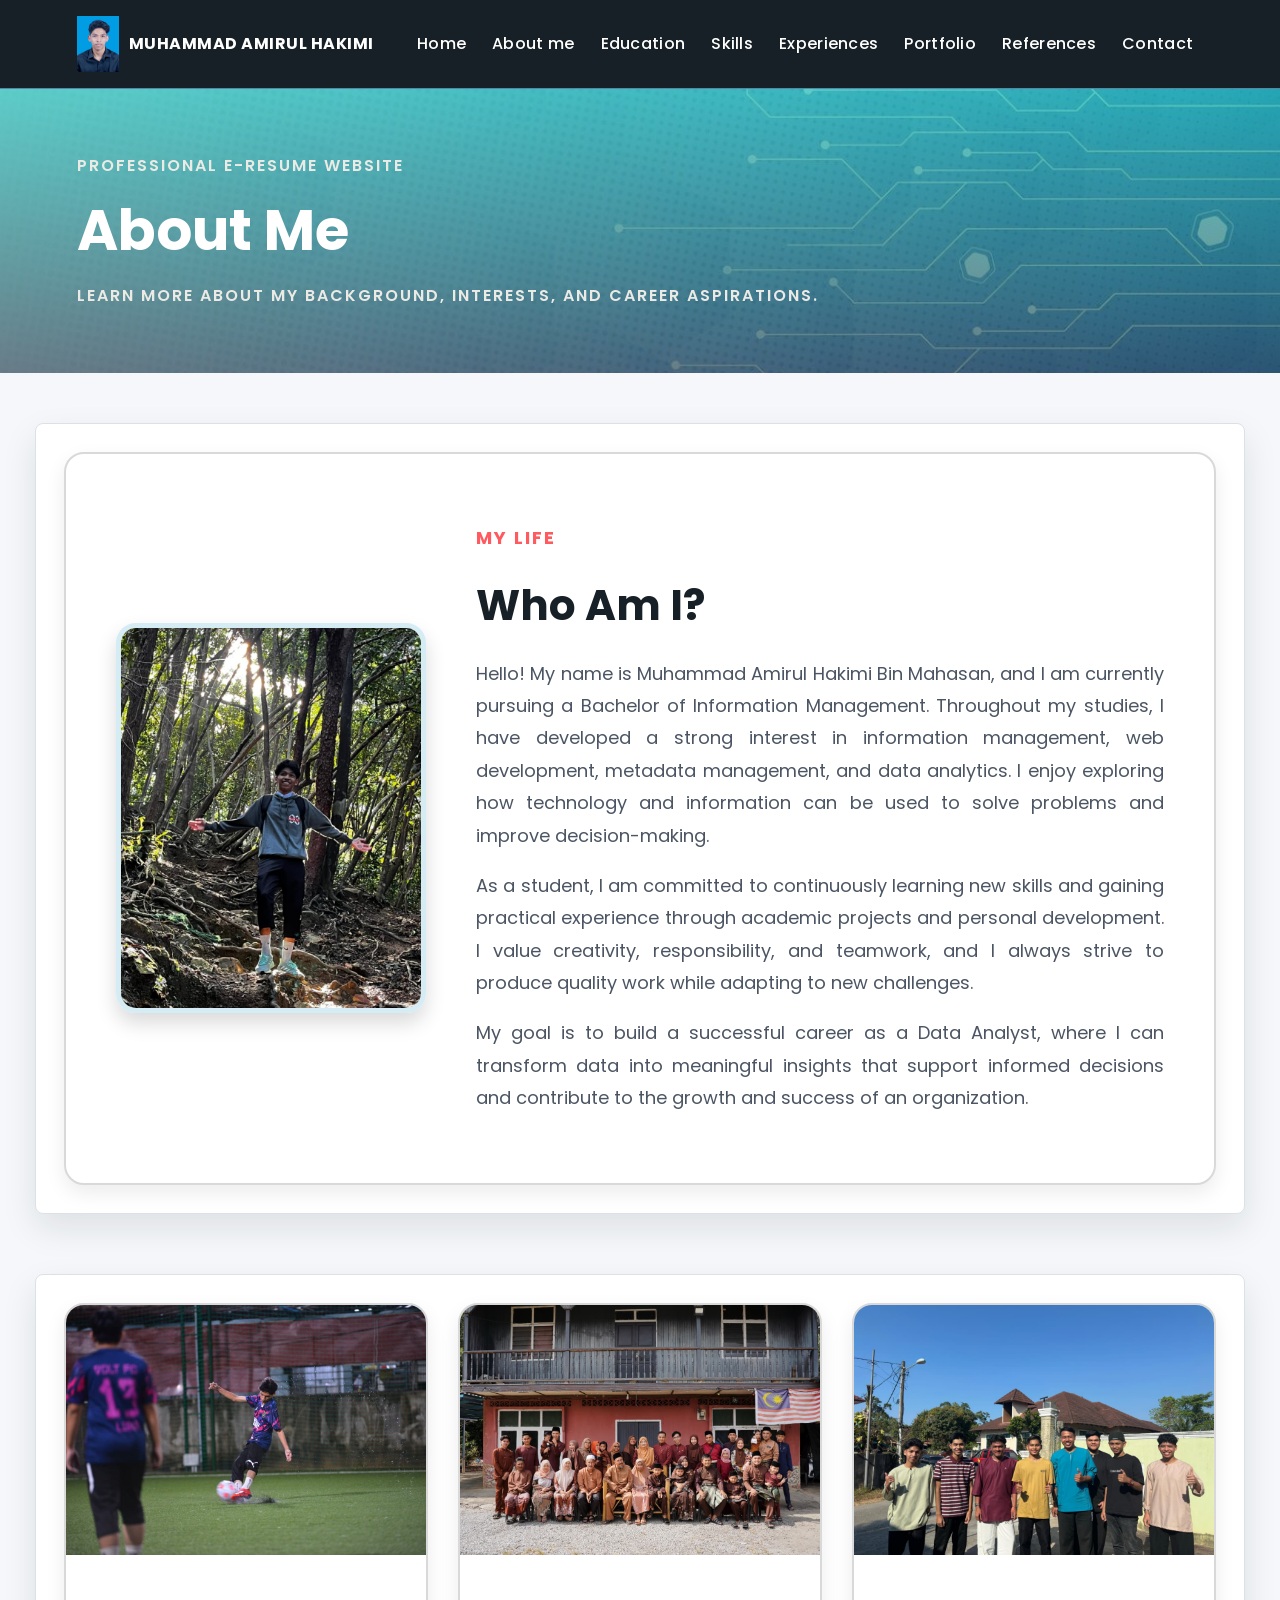
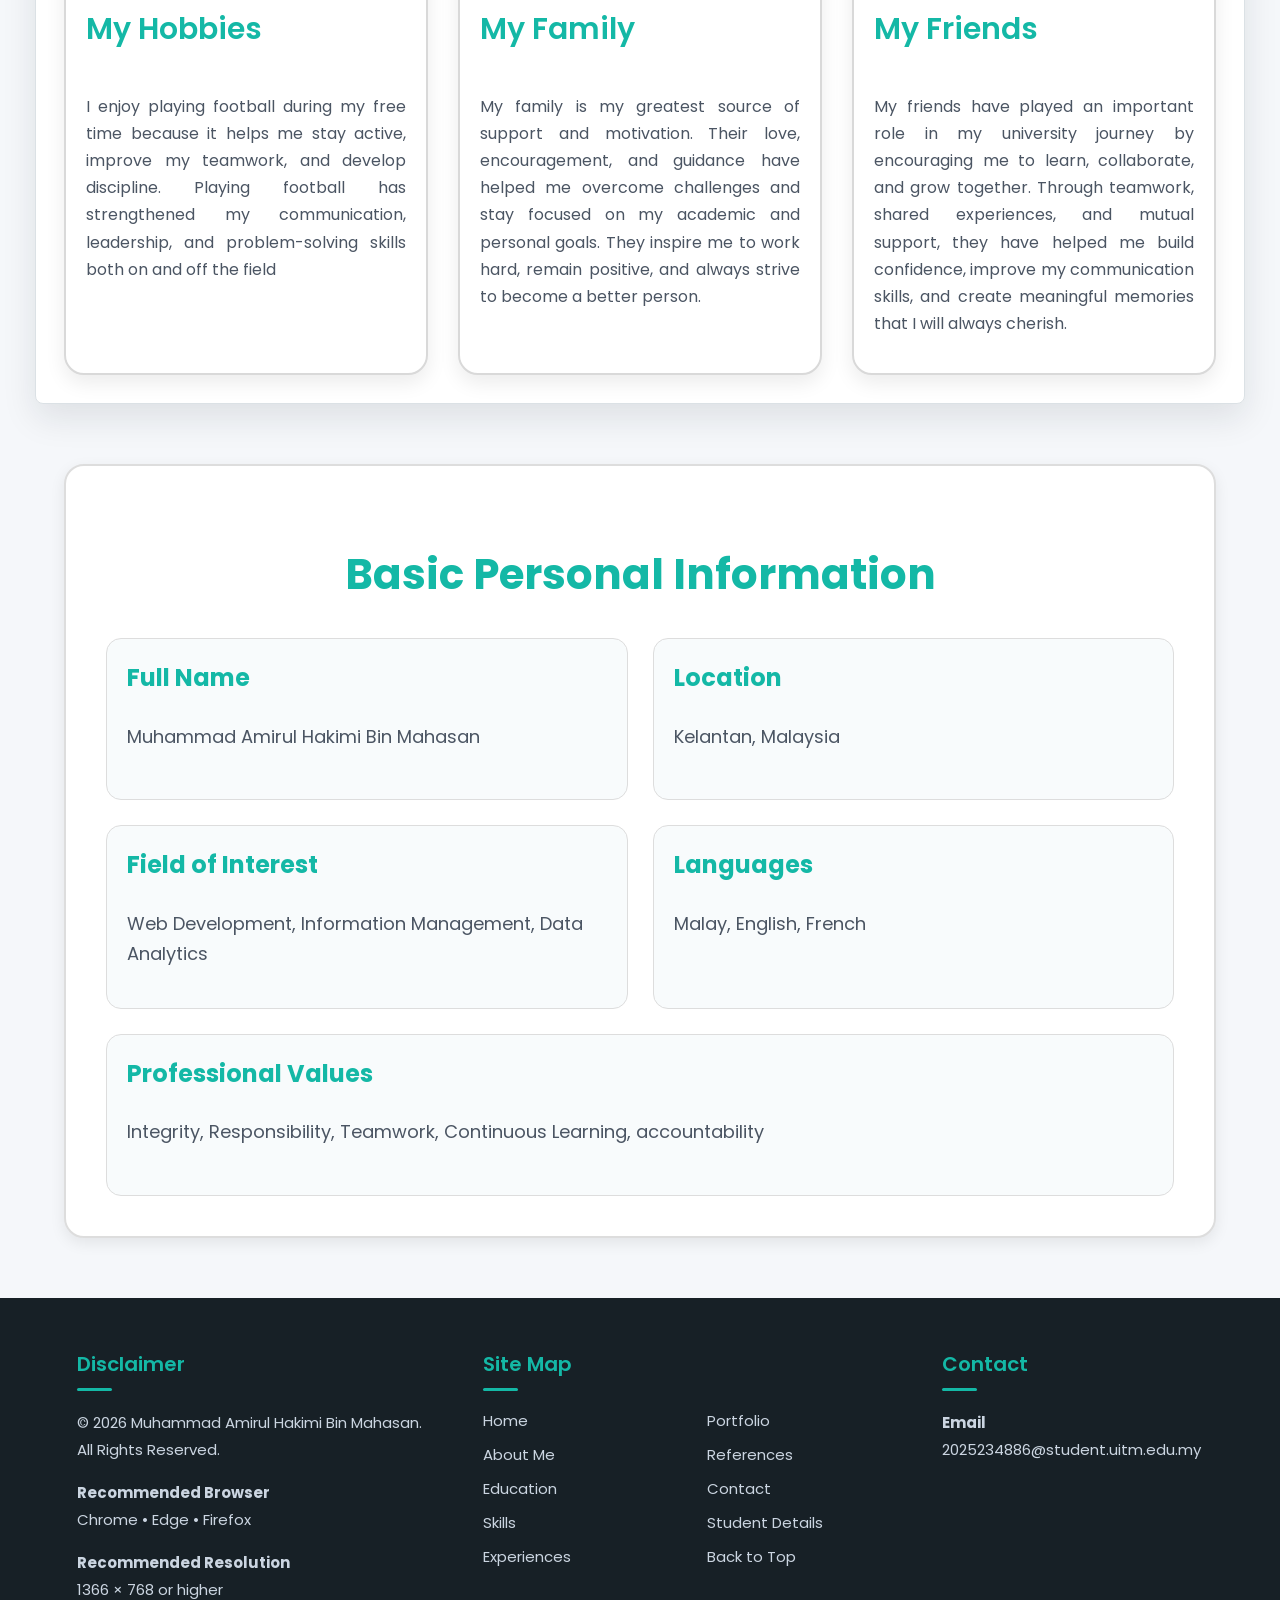
<file: aboutme.html>
﻿<!DOCTYPE html>
<html lang="en">

<head>
    <meta charset="UTF-8">
    <meta name="viewport" content="width=device-width, initial-scale=1.0">
    <meta name="description" content="Professional e-resume website for Muhammad Amirul Hakimi Bin Mahasan">
    <meta name="keywords" content="e-resume, data analyst, IMS458, HTML5, CSS3">
    <meta name="author" content="Muhammad Amirul Hakimi Bin Mahasan">
    <title>Professional E-resume Website | About Me</title>
    <link rel="preconnect" href="https://fonts.gstatic.com" crossorigin>
    <link href="https://fonts.googleapis.com/css2?family=Poppins:wght@300;400;500;600;700;800&display=swap"
        rel="stylesheet">
    <link rel="stylesheet" href="css/style.css">
</head>

<body>
    <header id="top" class="page-head">
        <nav class="navbar"><a class="brand" href="student.html"><img src="images/mie.jpeg"
                    alt="Website logo"><span>MUHAMMAD AMIRUL HAKIMI</span></a><button class="nav-toggle"
                type="button">Menu</button>
            <ul class="nav-menu">
                <li><a href="index.html">Home</a></li>
                <li><a href="aboutme.html">About me</a></li>
                <li><a href="education.html">Education</a></li>
                <li><a href="skills.html">Skills</a></li>
                <li><a href="experiences.html">Experiences</a></li>
                <li><a href="portfolio.html">Portfolio</a></li>
                <li><a href="references.html">References</a></li>
                <li><a href="contact.html">Contact</a></li>
            </ul>
        </nav>
        <section class="heading">
            <p>Professional E-resume Website</p>
            <h1>About Me</h1>
            <p>Learn more about my background, interests, and career aspirations.</p>
        </section>
    </header>
    <main>
        <section class="about-section fade-up">
            <div class="about-card">
                <div class="about-image"> <img src="images/hiking.jpeg" alt="Profile Photo"> </div>
                <div class="about-text">
                    <p class="tag">MY LIFE</p>
                    <h2>Who Am I?</h2>
                    <p> Hello! My name is Muhammad Amirul Hakimi Bin Mahasan, and I am currently pursuing a Bachelor of
                        Information Management. Throughout my studies, I have developed a strong interest in information
                        management, web development, metadata management, and data analytics. I enjoy exploring how
                        technology and information can be used to solve problems and improve decision-making. </p>
                    <p> As a student, I am committed to continuously learning new skills and gaining practical
                        experience through academic projects and personal development. I value creativity,
                        responsibility, and teamwork, and I always strive to produce quality work while adapting to new
                        challenges. </p>
                    <p>My goal is to build a successful career as a Data Analyst, where I can transform data into
                        meaningful insights that support informed decisions and contribute to the growth and success of
                        an organization.</p>
                </div>
            </div>
        </section>
        <section class="life-section fade-up">
            <div class="life-card"> <img src="images/bola.jpeg" alt="My Hobby">
                <h3> My Hobbies</h3>
                <p> I enjoy playing football during my free time because it helps me stay active, improve my teamwork,
                    and develop discipline. Playing football has strengthened my communication, leadership, and
                    problem-solving skills both on and off the field </p>
            </div>
            <div class="life-card"> <img src="images/familyy.jpeg" alt="My Family">
                <h3>My Family</h3>
                <p> My family is my greatest source of support and motivation. Their love, encouragement, and guidance
                    have helped me overcome challenges and stay focused on my academic and personal goals. They inspire
                    me to work hard, remain positive, and always strive to become a better person. </p>
            </div>
            <div class="life-card"> <img src="images/memberr.jpeg" alt="My Friends">
                <h3> My Friends</h3>
                <p> My friends have played an important role in my university journey by encouraging me to learn,
                    collaborate, and grow together. Through teamwork, shared experiences, and mutual support, they have
                    helped me build confidence, improve my communication skills, and create meaningful memories that I
                    will always cherish.</p>
            </div>
        </section>
        <section class="personal-info fade-up">

            <h2>Basic Personal Information</h2>

            <div class="info-grid">

                <div class="info-card">
                    <h3>Full Name</h3>
                    <p>Muhammad Amirul Hakimi Bin Mahasan</p>
                </div>

                <div class="info-card">
                    <h3>Location</h3>
                    <p>Kelantan, Malaysia</p>
                </div>

                <div class="info-card">
                    <h3>Field of Interest</h3>
                    <p>Web Development, Information Management, Data Analytics</p>
                </div>

                <div class="info-card">
                    <h3>Languages</h3>
                    <p>Malay, English, French</p>
                </div>

                <div class="info-card">
                    <h3>Professional Values</h3>
                    <p>Integrity, Responsibility, Teamwork, Continuous Learning, accountability</p>
                </div>

            </div>

        </section>
    </main>
    <footer>

        <div class="footer-container">

            <div class="footer-disclaimer">

                <h3>Disclaimer</h3>

                <p>
                    &copy; 2026 Muhammad Amirul Hakimi Bin Mahasan.<br>
                    All Rights Reserved.
                </p>

                <p>
                    <strong>Recommended Browser</strong><br>
                    Chrome • Edge • Firefox
                </p>

                <p>
                    <strong>Recommended Resolution</strong><br>
                    1366 × 768 or higher
                </p>

            </div>

            <div class="footer-links">

                <h3>Site Map</h3>

                <div class="footer-links-grid">

                    <div class="links-column">

                        <a href="index.html">Home</a>
                        <a href="aboutme.html">About Me</a>
                        <a href="education.html">Education</a>
                        <a href="skills.html">Skills</a>
                        <a href="experiences.html">Experiences</a>

                    </div>

                    <div class="links-column">

                        <a href="portfolio.html">Portfolio</a>
                        <a href="references.html">References</a>
                        <a href="contact.html">Contact</a>
                        <a href="student.html">Student Details</a>
                        <a href="#top">Back to Top</a>

                    </div>

                </div>

            </div>

            <div class="footer-contact">

                <h3>Contact</h3>

                <p>
                    <strong>Email</strong><br>
                    2025234886@student.uitm.edu.my
                </p>

            </div>

        </div>

    </footer>
    <script src="js/script.js"></script>
</body>

</html>
</file>
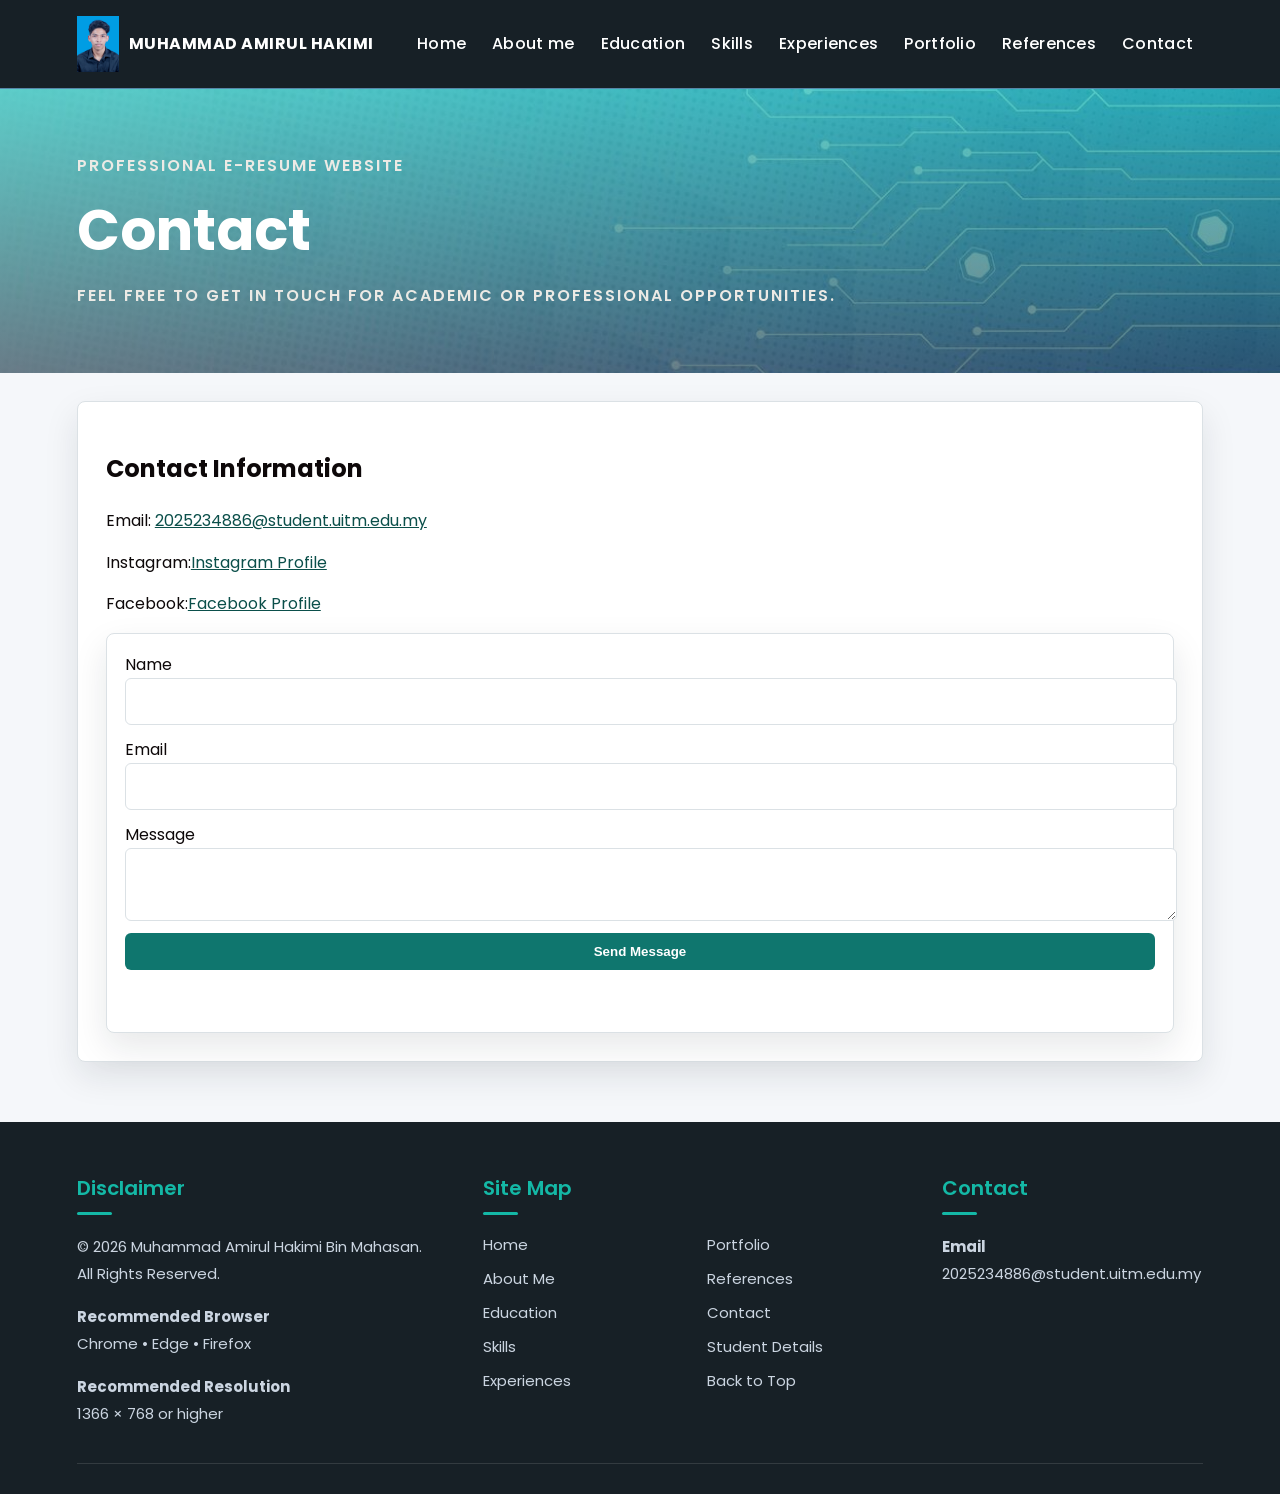
<file: contact.html>
﻿<!DOCTYPE html>
<html lang="en">

<head>
    <meta charset="UTF-8">
    <meta name="viewport" content="width=device-width, initial-scale=1.0">
    <meta name="description" content="Professional e-resume website for Muhammad Amirul Hakimi Bin Mahasan">
    <meta name="keywords" content="e-resume, data analyst, IMS458, HTML5, CSS3">
    <meta name="author" content="Muhammad Amirul Hakimi Bin Mahasan">
    <title>Professional E-resume Website | Contact</title>
    <link rel="preconnect" href="https://fonts.gstatic.com" crossorigin>
    <link href="https://fonts.googleapis.com/css2?family=Poppins:wght@300;400;500;600;700;800&display=swap"
        rel="stylesheet">
    <link rel="stylesheet" href="css/style.css">
</head>

<body>
    <header id="top" class="page-head">
        <nav class="navbar"><a class="brand" href="student.html"><img src="images/mie.jpeg"
                    alt="Website logo"><span>MUHAMMAD AMIRUL HAKIMI</span></a><button class="nav-toggle"
                type="button">Menu</button>
            <ul class="nav-menu">
                <li><a href="index.html">Home</a></li>
                <li><a href="aboutme.html">About me</a></li>
                <li><a href="education.html">Education</a></li>
                <li><a href="skills.html">Skills</a></li>
                <li><a href="experiences.html">Experiences</a></li>
                <li><a href="portfolio.html">Portfolio</a></li>
                <li><a href="references.html">References</a></li>
                <li><a href="contact.html">Contact</a></li>
            </ul>
        </nav>
        <section class="heading">
            <p>Professional E-resume Website</p>
            <h1>Contact</h1>
            <p>Feel free to get in touch for academic or professional opportunities.</p>
        </section>
    </header>
    <main>
        <section>
            <h2>Contact Information</h2>
            <p>Email: <a href="mailto:your.email@example.com">2025234886@student.uitm.edu.my</a></p>
            <p>Instagram:<a href="https://www.instagram.com/mieyoow?igsh=MTNrZG4wbDZ2ZjFxZQ==">Instagram Profile</a>
            <p>Facebook:<a href="https://www.facebook.com/share/1E4S36E2NB/">Facebook Profile</a>
            <form id="contact-form"><label>Name<input required></label><label>Email<input type="email"
                        required></label><label>Message<textarea required></textarea></label><button class="btn"
                    type="submit">Send Message</button>
                <p id="form-message"></p>
            </form>
        </section>
    </main>
    <footer>

        <div class="footer-container">

            <div class="footer-disclaimer">

                <h3>Disclaimer</h3>

                <p>
                    &copy; 2026 Muhammad Amirul Hakimi Bin Mahasan.<br>
                    All Rights Reserved.
                </p>

                <p>
                    <strong>Recommended Browser</strong><br>
                    Chrome • Edge • Firefox
                </p>

                <p>
                    <strong>Recommended Resolution</strong><br>
                    1366 × 768 or higher
                </p>

            </div>

            <div class="footer-links">

                <h3>Site Map</h3>

                <div class="footer-links-grid">

                    <div class="links-column">

                        <a href="index.html">Home</a>
                        <a href="aboutme.html">About Me</a>
                        <a href="education.html">Education</a>
                        <a href="skills.html">Skills</a>
                        <a href="experiences.html">Experiences</a>

                    </div>

                    <div class="links-column">

                        <a href="portfolio.html">Portfolio</a>
                        <a href="references.html">References</a>
                        <a href="contact.html">Contact</a>
                        <a href="student.html">Student Details</a>
                        <a href="#top">Back to Top</a>

                    </div>

                </div>

            </div>

            <div class="footer-contact">

                <h3>Contact</h3>

                <p>
                    <strong>Email</strong><br>
                    2025234886@student.uitm.edu.my
                </p>

            </div>

        </div>

    </footer>
    <script src="js/script.js"></script>
</body>

</html>
</file>
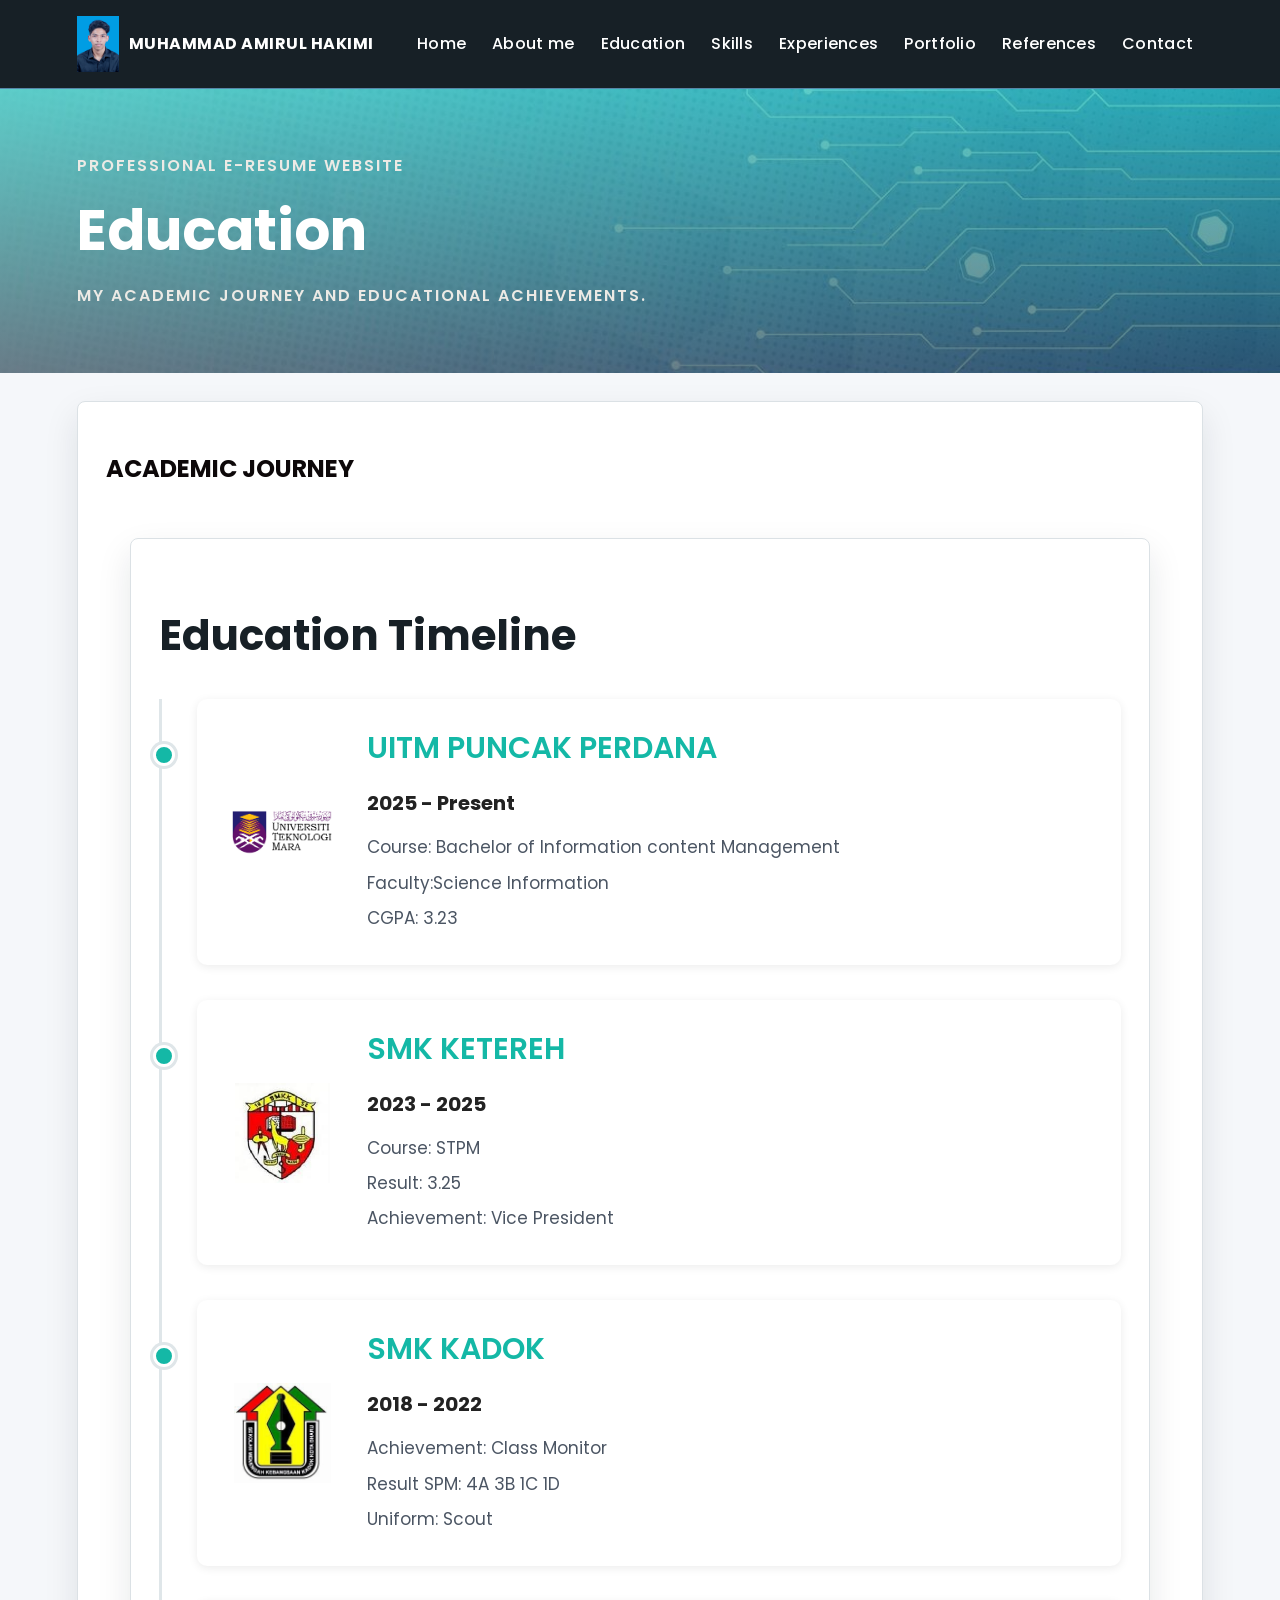
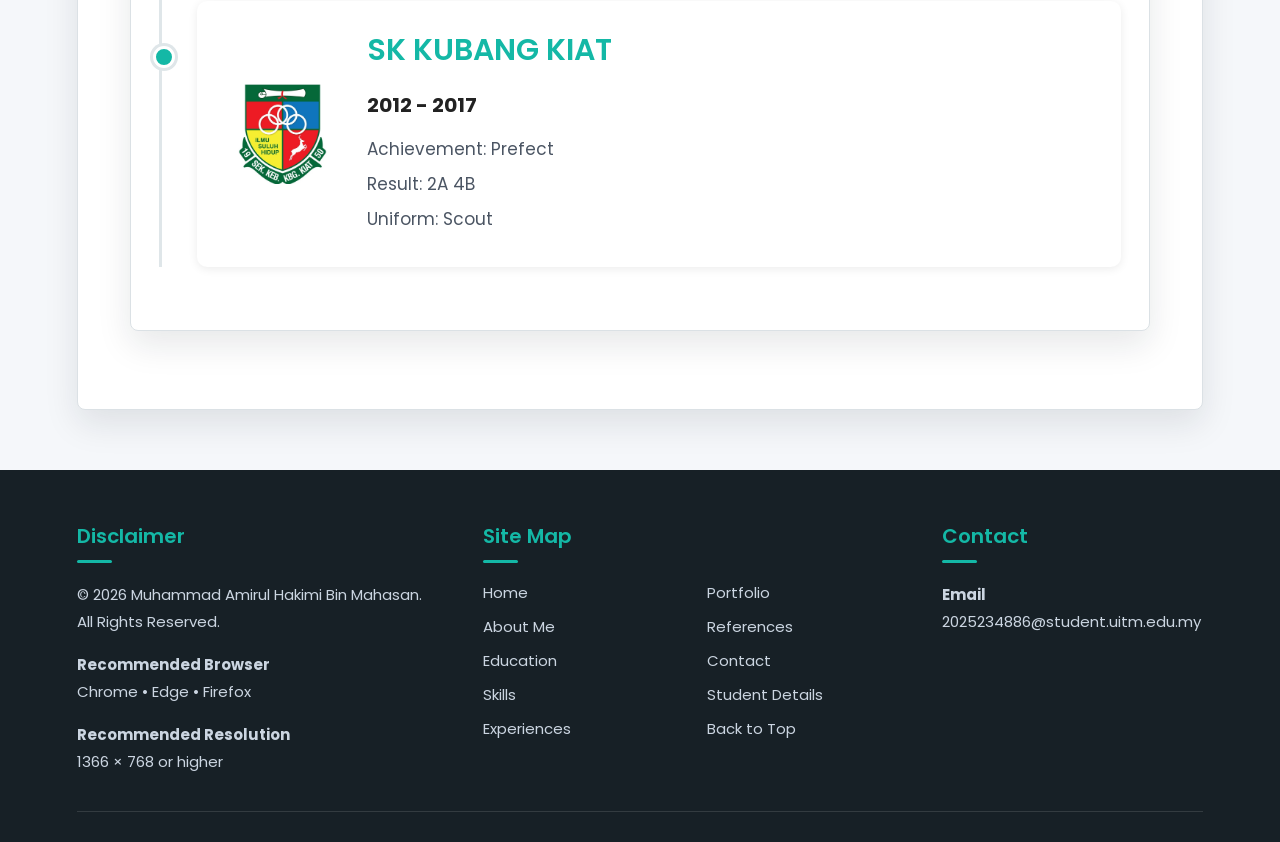
<file: education.html>
﻿<!DOCTYPE html>
<html lang="en">

<head>
    <meta charset="UTF-8">
    <meta name="viewport" content="width=device-width, initial-scale=1.0">
    <meta name="description" content="Professional e-resume website for Muhammad Amirul Hakimi Bin Mahasan">
    <meta name="keywords" content="e-resume, data analyst, IMS458, HTML5, CSS3">
    <meta name="author" content="Muhammad Amirul Hakimi Bin Mahasan">
    <title>Professional E-resume Website | Education</title>
    <link rel="preconnect" href="https://fonts.googleapis.com">
    <link rel="preconnect" href="https://fonts.gstatic.com" crossorigin>
    <link href="https://fonts.googleapis.com/css2?family=Poppins:wght@300;400;500;600;700;800&display=swap"
        rel="stylesheet">
    <link rel="stylesheet" href="css/style.css">
</head>

<body>
    <header id="top" class="page-head">
        <nav class="navbar"><a class="brand" href="student.html"><img src="images/mie.jpeg"
                    alt="Website logo"><span>MUHAMMAD AMIRUL HAKIMI</span></a><button class="nav-toggle"
                type="button">Menu</button>
            <ul class="nav-menu">
                <li><a href="index.html">Home</a></li>
                <li><a href="aboutme.html">About me</a></li>
                <li><a href="education.html">Education</a></li>
                <li><a href="skills.html">Skills</a></li>
                <li><a href="experiences.html">Experiences</a></li>
                <li><a href="portfolio.html">Portfolio</a></li>
                <li><a href="references.html">References</a></li>
                <li><a href="contact.html">Contact</a></li>
            </ul>
        </nav>
        <section class="heading">
            <p>Professional E-resume Website</p>
            <h1>Education</h1>
            <p>My academic journey and educational achievements.</p>
        </section>
    </header>
    <main>
        <section>
            <h2>ACADEMIC JOURNEY</h2>
            <section class="education-section fade-up">

                <h2>Education Timeline</h2>

                <div class="education-timeline">
                    <div class="timeline-item">
                        <div class="timeline-dot"></div>
                        <div class="timeline-content">
                            <img src="images/UiTM-Logo.jpg" alt="UITM PUNCAK PERDANA" class="edu-logo-left">
                            <div class="timeline-text">
                                <h3>UITM PUNCAK PERDANA</h3>
                                <span>2025 - Present</span>
                                <p>Course: Bachelor of Information content Management</p>
                                <p>Faculty:Science Information</p>
                                <p>CGPA: 3.23</p>
                            </div>
                        </div>
                    </div>

                    <div class="timeline-item">
                        <div class="timeline-dot"></div>
                        <div class="timeline-content">
                            <img src="images/terey.jpeg" alt="STPM School" class="edu-logo-left">
                            <div class="timeline-text">
                                <h3>SMK KETEREH</h3>
                                <span>2023 - 2025</span>
                                <p>Course: STPM</p>
                                <p>Result: 3.25</p>
                                <p>Achievement: Vice President </p>
                            </div>
                        </div>
                    </div>

                    <div class="timeline-item">
                        <div class="timeline-dot"></div>
                        <div class="timeline-content">
                            <img src="images/kadok.jpeg" alt="SMK Kadok Baharu" class="edu-logo-left">
                            <div class="timeline-text">
                                <h3>SMK KADOK</h3>
                                <span>2018 - 2022</span>
                                <p>Achievement: Class Monitor</p>
                                <p>Result SPM: 4A 3B 1C 1D</p>
                                <p>Uniform: Scout</p>
                            </div>
                        </div>
                    </div>

                    <div class="timeline-item">
                        <div class="timeline-dot"></div>
                        <div class="timeline-content">
                            <img src="images/skkk.jpeg" alt="SK KUBANG KIAT" class="edu-logo-left">
                            <div class="timeline-text">
                                <h3>SK KUBANG KIAT</h3>
                                <span>2012 - 2017</span>
                                <p>Achievement: Prefect</p>
                                <p>Result: 2A 4B</p>
                                <p>Uniform: Scout</p>
                            </div>
                        </div>
                    </div>
                </div>
            </section>
        </section>
    </main>
    <footer>

        <div class="footer-container">

            <div class="footer-disclaimer">

                <h3>Disclaimer</h3>

                <p>
                    &copy; 2026 Muhammad Amirul Hakimi Bin Mahasan.<br>
                    All Rights Reserved.
                </p>

                <p>
                    <strong>Recommended Browser</strong><br>
                    Chrome • Edge • Firefox
                </p>

                <p>
                    <strong>Recommended Resolution</strong><br>
                    1366 × 768 or higher
                </p>

            </div>

            <div class="footer-links">

                <h3>Site Map</h3>

                <div class="footer-links-grid">

                    <div class="links-column">

                        <a href="index.html">Home</a>
                        <a href="aboutme.html">About Me</a>
                        <a href="education.html">Education</a>
                        <a href="skills.html">Skills</a>
                        <a href="experiences.html">Experiences</a>

                    </div>

                    <div class="links-column">

                        <a href="portfolio.html">Portfolio</a>
                        <a href="references.html">References</a>
                        <a href="contact.html">Contact</a>
                        <a href="student.html">Student Details</a>
                        <a href="#top">Back to Top</a>

                    </div>

                </div>

            </div>

            <div class="footer-contact">

                <h3>Contact</h3>

                <p>
                    <strong>Email</strong><br>
                    2025234886@student.uitm.edu.my
                </p>

            </div>

        </div>

    </footer>
    <script src="js/script.js"></script>
</body>

</html>
</file>
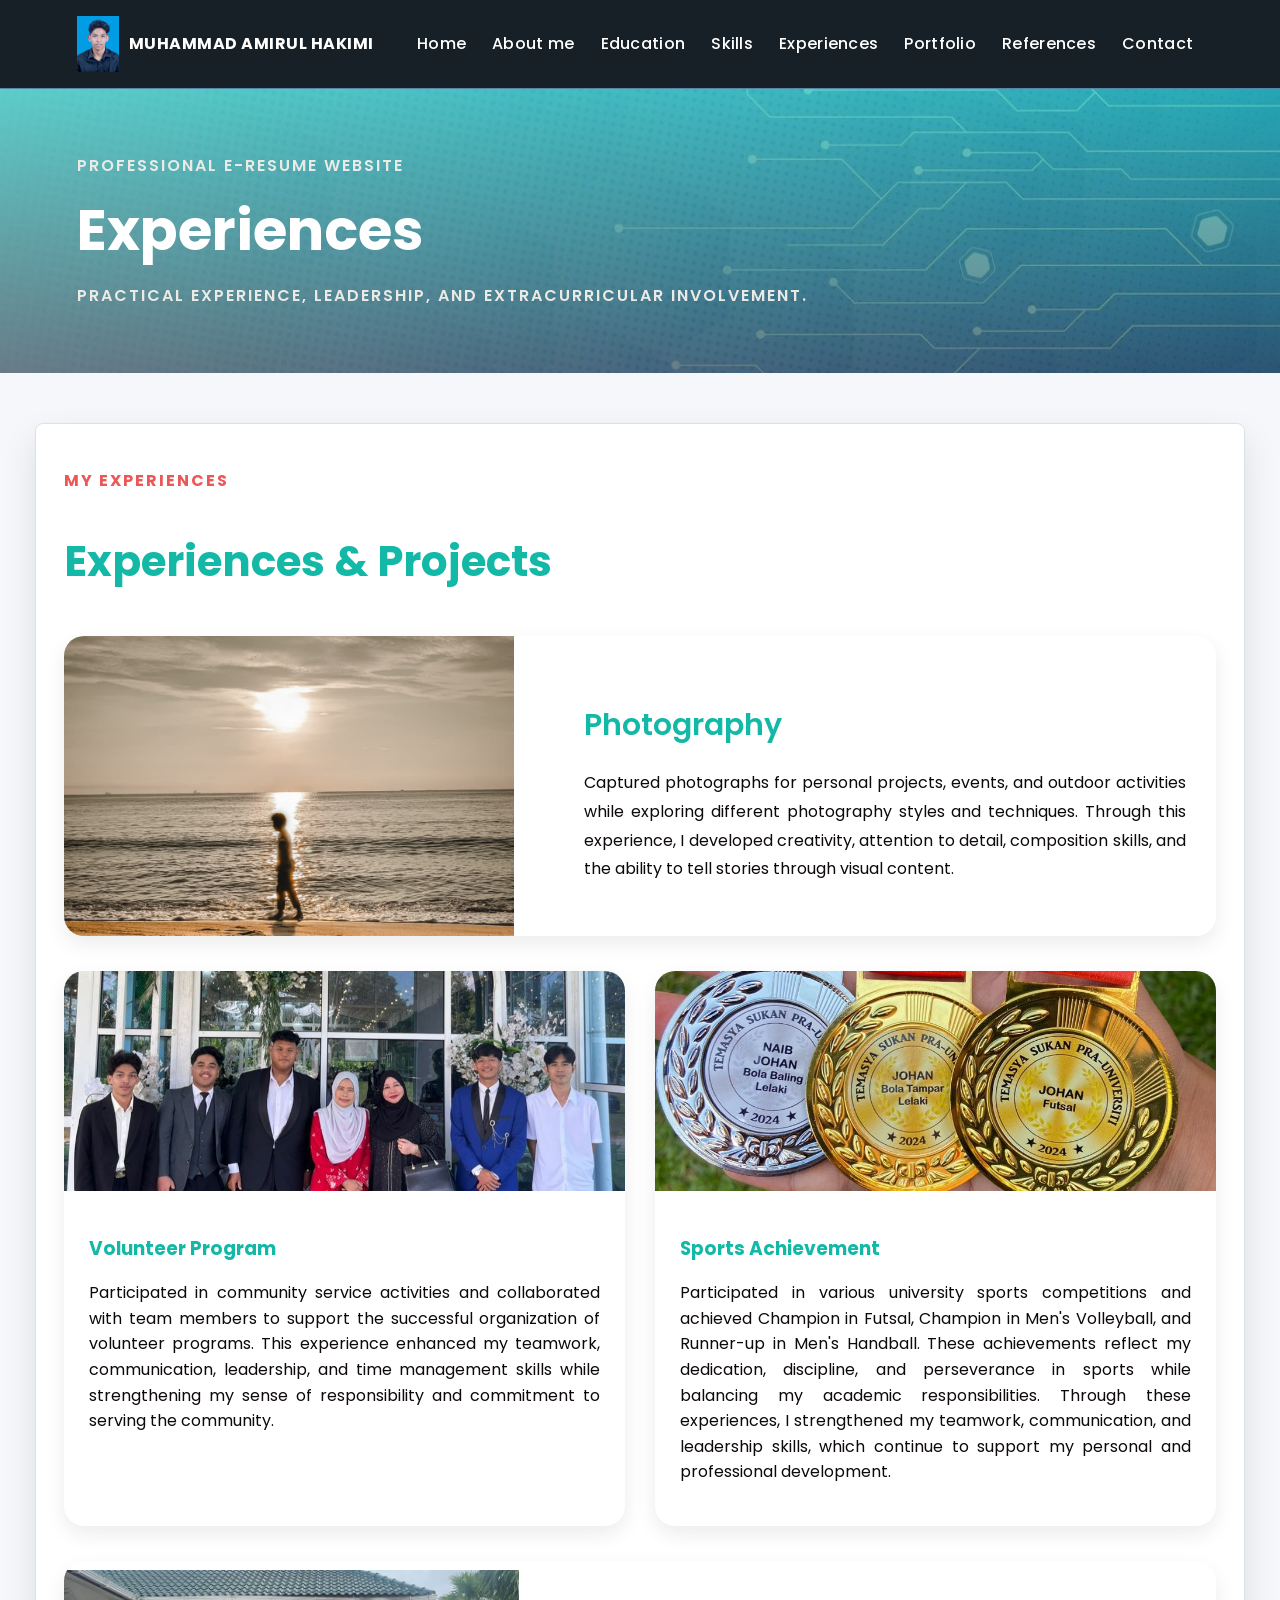
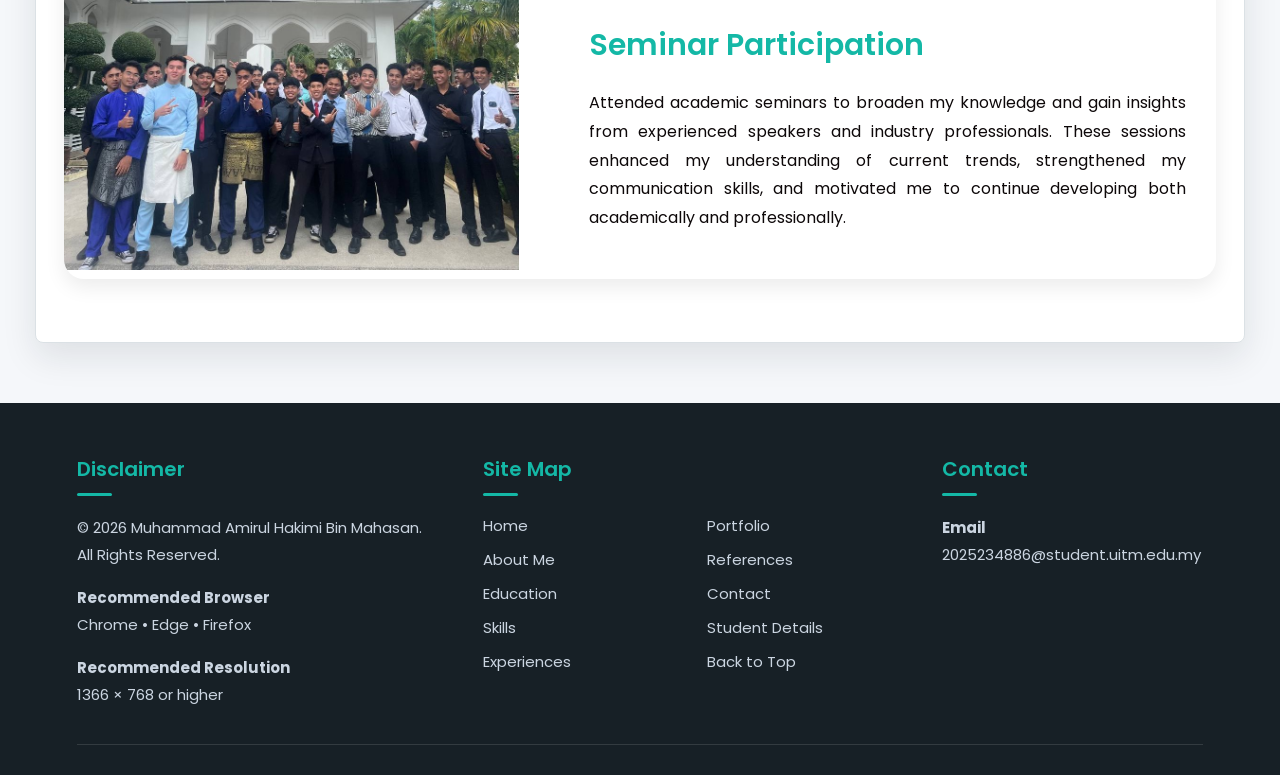
<file: experiences.html>
﻿<!DOCTYPE html>
<html lang="en">

<head>
    <meta charset="UTF-8">
    <meta name="viewport" content="width=device-width, initial-scale=1.0">
    <meta name="description" content="Professional e-resume website for Muhammad Amirul Hakimi Bin Mahasan">
    <meta name="keywords" content="e-resume, data analyst, IMS458, HTML5, CSS3">
    <meta name="author" content="Muhammad Amirul Hakimi Bin Mahasan">
    <title>Professional E-resume Website | Experience</title>
    <link rel="preconnect" href="https://fonts.gstatic.com" crossorigin>
    <link href="https://fonts.googleapis.com/css2?family=Poppins:wght@300;400;500;600;700;800&display=swap"
        rel="stylesheet">
    <link rel="stylesheet" href="css/style.css">
</head>

<body>
    <header id="top" class="page-head">
        <nav class="navbar"><a class="brand" href="student.html"><img src="images/mie.jpeg"
                    alt="Website logo"><span>MUHAMMAD AMIRUL HAKIMI</span></a><button class="nav-toggle"
                type="button">Menu</button>
            <ul class="nav-menu">
                <li><a href="index.html">Home</a></li>
                <li><a href="aboutme.html">About me</a></li>
                <li><a href="education.html">Education</a></li>
                <li><a href="skills.html">Skills</a></li>
                <li><a href="experiences.html">Experiences</a></li>
                <li><a href="portfolio.html">Portfolio</a></li>
                <li><a href="references.html">References</a></li>
                <li><a href="contact.html">Contact</a></li>
            </ul>
        </nav>
        <section class="heading">
            <p>Professional E-resume Website</p>
            <h1>Experiences</h1>
            <p>Practical experience, leadership, and extracurricular involvement.</p>
        </section>
    </header>
    <main>
        <section class="experience-container fade-up">

            <p class="tag">MY EXPERIENCES</p>

            <h2>Experiences & Projects</h2>

            <div class="feature-card">

                <img src="images/sunset.jpeg" alt="Project">

                <div class="feature-content">

                    <h3>Photography</h3>

                    <p>
                        Captured photographs for personal projects, events, and outdoor activities while exploring
                        different photography styles and techniques. Through this experience, I developed creativity,
                        attention to detail, composition skills, and the ability to tell stories through visual content.
                    </p>

                </div>

            </div>

            <div class="experience-grid">

                <div class="small-card">

                    <img src="images/mieecikgu.png" alt="Volunteer">

                    <div class="card-content">

                        <h3>Volunteer Program</h3>

                        <p>
                            Participated in community service activities and collaborated with team members to support
                            the successful organization of volunteer programs. This experience enhanced my teamwork,
                            communication, leadership, and time management skills while strengthening my sense of
                            responsibility and commitment to serving the community.
                        </p>

                    </div>

                </div>

                <div class="small-card">

                    <img src="images/medal.png" alt="Work">

                    <div class="card-content">

                        <h3>Sports Achievement</h3>

                        <p>Participated in various university sports competitions and achieved Champion in Futsal,
                            Champion in Men's Volleyball, and Runner-up in Men's Handball. These achievements reflect my
                            dedication, discipline, and perseverance in sports while balancing my academic
                            responsibilities. Through these experiences, I strengthened my teamwork, communication, and
                            leadership skills, which continue to support my personal and professional development. </p>

                    </div>

                </div>

            </div>

            <div class="feature-card">

                <img src="images/seminarrr.png" alt="Workshop">

                <div class="feature-content">

                    <h3>Seminar Participation</h3>

                    <p>
                        Attended academic seminars to broaden my knowledge and gain insights from experienced speakers
                        and industry professionals. These sessions enhanced my understanding of current trends,
                        strengthened my communication skills, and motivated me to continue developing both academically
                        and professionally.
                    </p>

                </div>

            </div>

        </section>
    </main>
    <footer>

        <div class="footer-container">

            <div class="footer-disclaimer">

                <h3>Disclaimer</h3>

                <p>
                    &copy; 2026 Muhammad Amirul Hakimi Bin Mahasan.<br>
                    All Rights Reserved.
                </p>

                <p>
                    <strong>Recommended Browser</strong><br>
                    Chrome • Edge • Firefox
                </p>

                <p>
                    <strong>Recommended Resolution</strong><br>
                    1366 × 768 or higher
                </p>

            </div>

            <div class="footer-links">

                <h3>Site Map</h3>

                <div class="footer-links-grid">

                    <div class="links-column">

                        <a href="index.html">Home</a>
                        <a href="aboutme.html">About Me</a>
                        <a href="education.html">Education</a>
                        <a href="skills.html">Skills</a>
                        <a href="experiences.html">Experiences</a>

                    </div>

                    <div class="links-column">

                        <a href="portfolio.html">Portfolio</a>
                        <a href="references.html">References</a>
                        <a href="contact.html">Contact</a>
                        <a href="student.html">Student Details</a>
                        <a href="#top">Back to Top</a>

                    </div>

                </div>

            </div>

            <div class="footer-contact">

                <h3>Contact</h3>

                <p>
                    <strong>Email</strong><br>
                    2025234886@student.uitm.edu.my
                </p>

            </div>

        </div>

    </footer>
    <script src="js/script.js"></script>
</body>

</html>
</file>
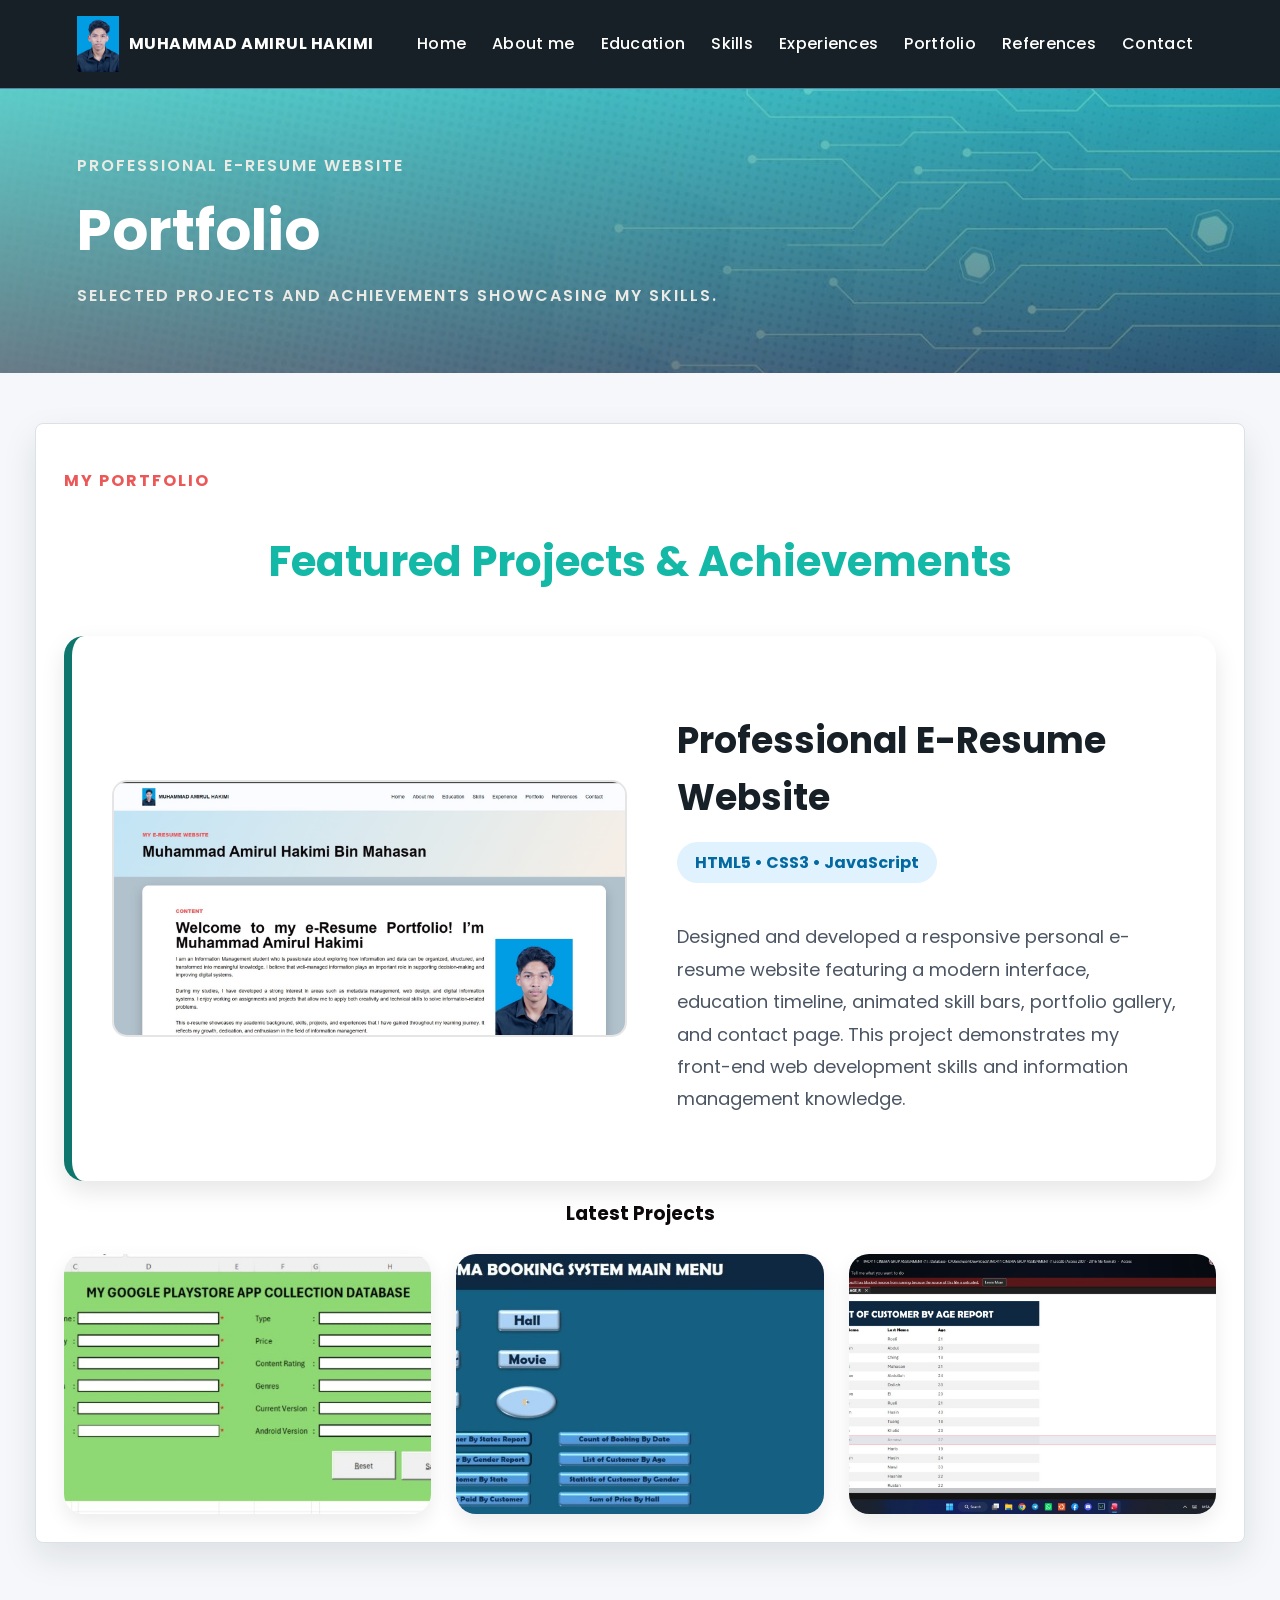
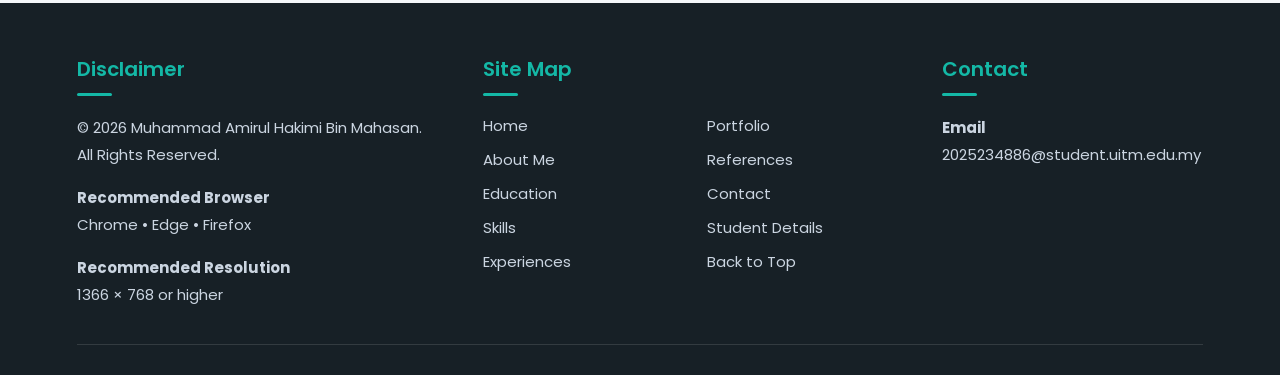
<file: portfolio.html>
﻿<!DOCTYPE html>
<html lang="en">

<head>
    <meta charset="UTF-8">
    <meta name="viewport" content="width=device-width, initial-scale=1.0">
    <meta name="description" content="Professional e-resume website for Muhammad Amirul Hakimi Bin Mahasan">
    <meta name="keywords" content="e-resume, data analyst, IMS458, HTML5, CSS3">
    <meta name="author" content="Muhammad Amirul Hakimi Bin Mahasan">
    <title>Professional E-resume Website | Portfolio</title>
    <link rel="preconnect" href="https://fonts.gstatic.com" crossorigin>
    <link href="https://fonts.googleapis.com/css2?family=Poppins:wght@300;400;500;600;700;800&display=swap"
        rel="stylesheet">
    <link rel="stylesheet" href="css/style.css">
</head>

<body>
    <header id="top" class="page-head">
        <nav class="navbar"><a class="brand" href="student.html"><img src="images/mie.jpeg"
                    alt="Website logo"><span>MUHAMMAD AMIRUL HAKIMI</span></a><button class="nav-toggle"
                type="button">Menu</button>
            <ul class="nav-menu">
                <li><a href="index.html">Home</a></li>
                <li><a href="aboutme.html">About me</a></li>
                <li><a href="education.html">Education</a></li>
                <li><a href="skills.html">Skills</a></li>
                <li><a href="experiences.html">Experiences</a></li>
                <li><a href="portfolio.html">Portfolio</a></li>
                <li><a href="references.html">References</a></li>
                <li><a href="contact.html">Contact</a></li>
            </ul>
        </nav>
        <section class="heading">
            <p>Professional E-resume Website</p>
            <h1>Portfolio</h1>
            <p>Selected projects and achievements showcasing my skills.</p>
        </section>
    </header>
    <main>
        <section class="portfolio-container fade-up">
            <p class="tag">MY PORTFOLIO</p>
            <h2>Featured Projects & Achievements</h2>
            <div class="featured-project">
                <img src="images/homepage.png" alt="Featured Project">

                <div class="featured-content">

                    <h3>Professional E-Resume Website</h3>

                    <span>HTML5 • CSS3 • JavaScript</span>

                    <p>
                        Designed and developed a responsive personal e-resume website featuring a modern interface,
                        education timeline, animated skill bars, portfolio gallery, and contact page. This project
                        demonstrates my front-end web development skills and information management knowledge.
                    </p>

                </div>
            </div>
            <h3 class="latest-title">Latest Projects</h3>
            <div class="portfolio-grid">
                <div class="portfolio-card"> <img src="images/excel.jpeg" alt="Excel Project">
                    <div class="overlay">
                        <h4>Individual Project</h4>
                        <p>Microsoft Excel</p>
                    </div>
                </div>
                <div class="portfolio-card"> <img src="images/database.png" alt="UI Design">
                    <div class="overlay">
                        <h4>UI Design</h4>
                        <p>MIcrosoft Access</p>
                    </div>
                </div>
                <div class="portfolio-card"> <img src="images/listcust.jpeg" alt="Database Project">
                    <div class="overlay">
                        <h4>Database Project</h4>
                        <p>MySQL Project</p>
                    </div>
                </div>
            </div>
        </section>
    </main>
    <footer>

        <div class="footer-container">

            <div class="footer-disclaimer">

                <h3>Disclaimer</h3>

                <p>
                    &copy; 2026 Muhammad Amirul Hakimi Bin Mahasan.<br>
                    All Rights Reserved.
                </p>

                <p>
                    <strong>Recommended Browser</strong><br>
                    Chrome • Edge • Firefox
                </p>

                <p>
                    <strong>Recommended Resolution</strong><br>
                    1366 × 768 or higher
                </p>

            </div>

            <div class="footer-links">

                <h3>Site Map</h3>

                <div class="footer-links-grid">

                    <div class="links-column">

                        <a href="index.html">Home</a>
                        <a href="aboutme.html">About Me</a>
                        <a href="education.html">Education</a>
                        <a href="skills.html">Skills</a>
                        <a href="experiences.html">Experiences</a>

                    </div>

                    <div class="links-column">

                        <a href="portfolio.html">Portfolio</a>
                        <a href="references.html">References</a>
                        <a href="contact.html">Contact</a>
                        <a href="student.html">Student Details</a>
                        <a href="#top">Back to Top</a>

                    </div>

                </div>

            </div>

            <div class="footer-contact">

                <h3>Contact</h3>

                <p>
                    <strong>Email</strong><br>
                    2025234886@student.uitm.edu.my
                </p>

            </div>

        </div>

    </footer>
    <script src="js/script.js"></script>
</body>

</html>
</file>
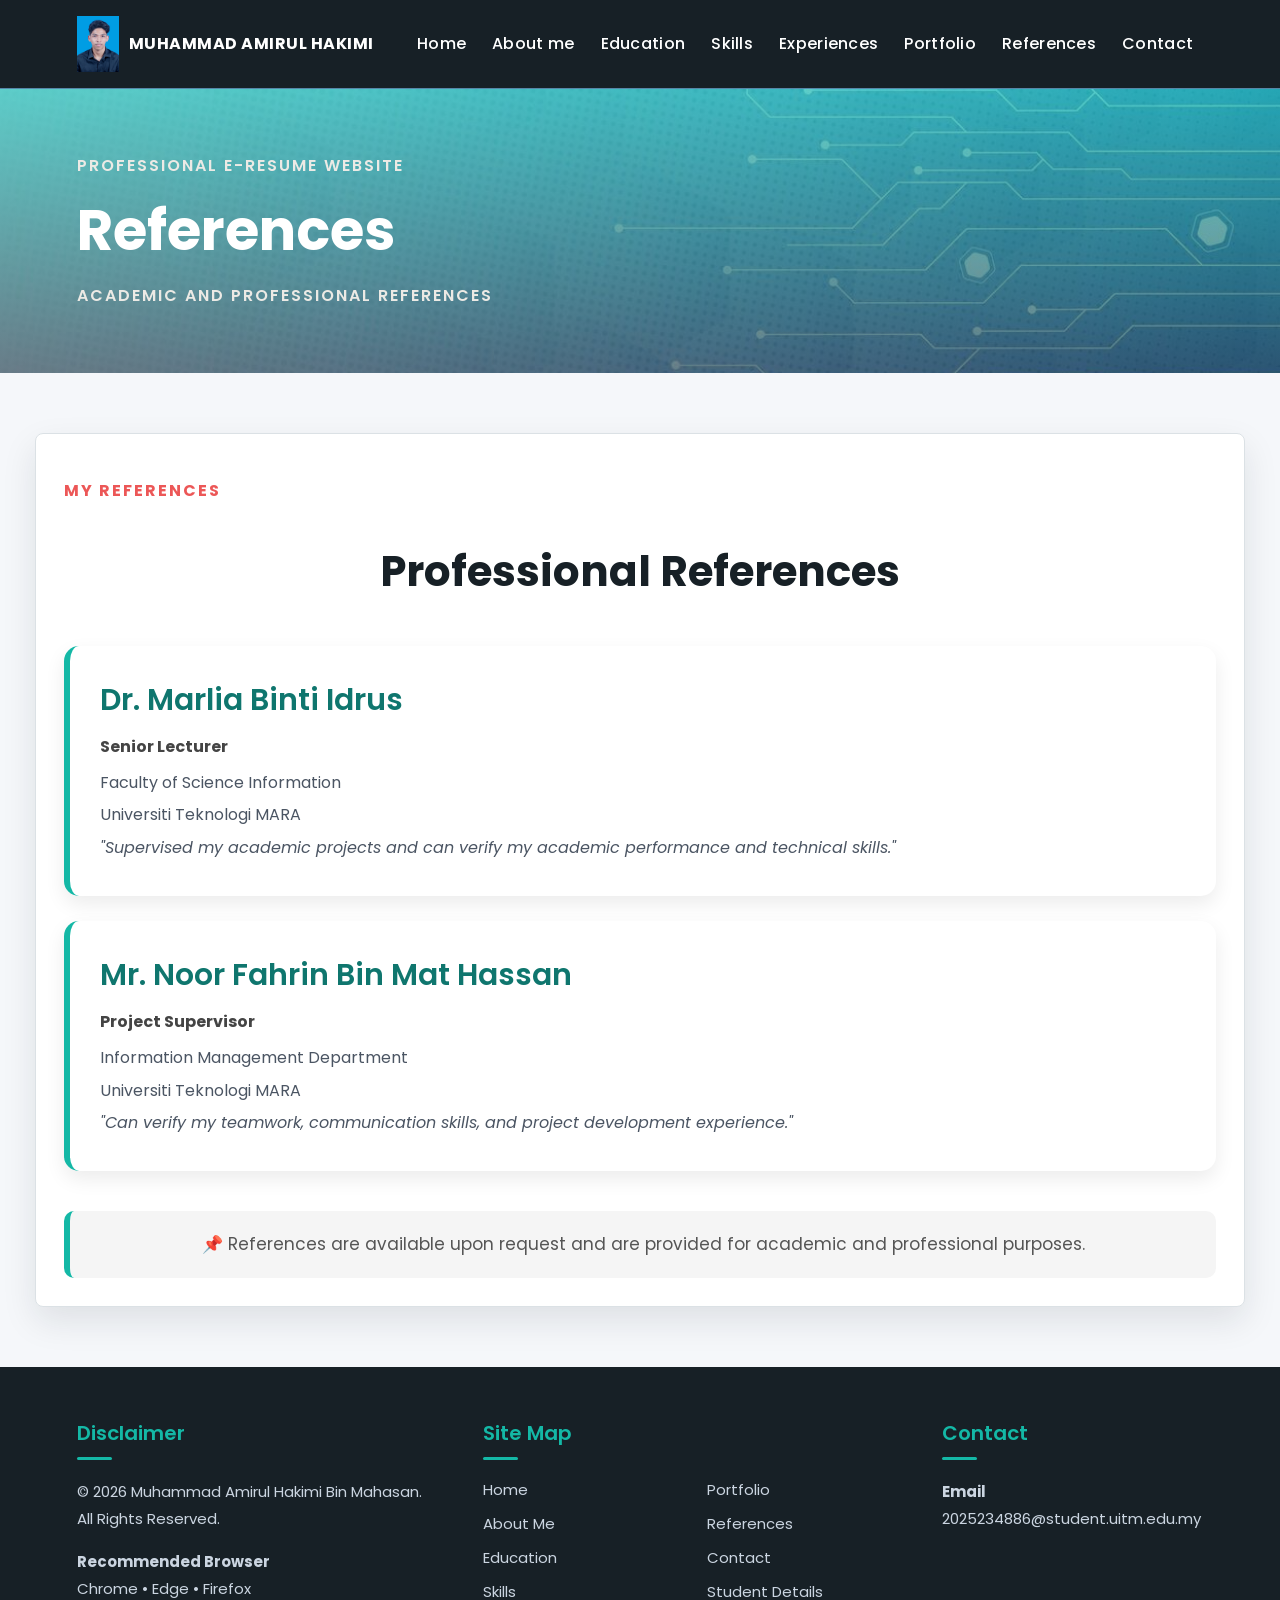
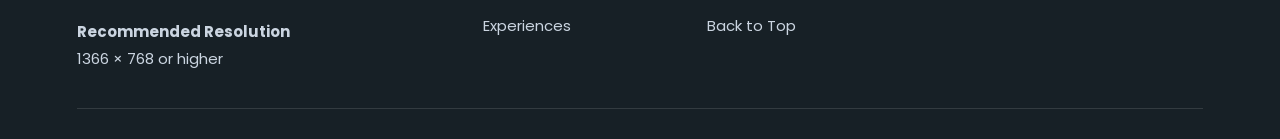
<file: references.html>
﻿<!DOCTYPE html>
<html lang="en">

<head>
    <meta charset="UTF-8">
    <meta name="viewport" content="width=device-width, initial-scale=1.0">
    <meta name="description" content="Professional e-resume website for Muhammad Amirul Hakimi Bin Mahasan">
    <meta name="keywords" content="e-resume, data analyst, IMS458, HTML5, CSS3">
    <meta name="author" content="Muhammad Amirul Hakimi Bin Mahasan">
    <title>Professional E-resume Website | References</title>
    <link rel="preconnect" href="https://fonts.gstatic.com" crossorigin>
    <link href="https://fonts.googleapis.com/css2?family=Poppins:wght@300;400;500;600;700;800&display=swap"
        rel="stylesheet">
    <link rel="stylesheet" href="css/style.css">
</head>

<body>
    <header id="top" class="page-head">
        <nav class="navbar"><a class="brand" href="student.html"><img src="images/mie.jpeg"
                    alt="Website logo"><span>MUHAMMAD AMIRUL HAKIMI</span></a><button class="nav-toggle"
                type="button">Menu</button>
            <ul class="nav-menu">
                <li><a href="index.html">Home</a></li>
                <li><a href="aboutme.html">About me</a></li>
                <li><a href="education.html">Education</a></li>
                <li><a href="skills.html">Skills</a></li>
                <li><a href="experiences.html">Experiences</a></li>
                <li><a href="portfolio.html">Portfolio</a></li>
                <li><a href="references.html">References</a></li>
                <li><a href="contact.html">Contact</a></li>
            </ul>
        </nav>
        <section class="heading">
            <p>Professional E-resume Website</p>
            <h1>References</h1>
            <P>Academic and Professional References</P>
        </section>
    </header>
    <main>
        <section class="reference-section fade-up">

            <p class="tag">MY REFERENCES</p>

            <h2>Professional References</h2>

            <div class="reference-card">

                <div class="reference-info">

                    <h3>Dr. Marlia Binti Idrus</h3>

                    <h4>Senior Lecturer</h4>

                    <p>Faculty of Science Information</p>

                    <p>Universiti Teknologi MARA</p>

                    <p class="quote">
                        "Supervised my academic projects and can verify my academic performance and technical skills."
                    </p>

                </div>

            </div>

            <div class="reference-card">

                <div class="reference-info">

                    <h3> Mr. Noor Fahrin Bin Mat Hassan</h3>

                    <h4>Project Supervisor</h4>

                    <p>Information Management Department</p>

                    <p>Universiti Teknologi MARA</p>

                    <p class="quote">
                        "Can verify my teamwork, communication skills, and project development experience."
                    </p>

                </div>

            </div>

            <div class="reference-note">

                📌 References are available upon request and are provided for academic and professional purposes.

            </div>

        </section>
    </main>
    <footer>

        <div class="footer-container">

            <div class="footer-disclaimer">

                <h3>Disclaimer</h3>

                <p>
                    &copy; 2026 Muhammad Amirul Hakimi Bin Mahasan.<br>
                    All Rights Reserved.
                </p>

                <p>
                    <strong>Recommended Browser</strong><br>
                    Chrome • Edge • Firefox
                </p>

                <p>
                    <strong>Recommended Resolution</strong><br>
                    1366 × 768 or higher
                </p>

            </div>

            <div class="footer-links">

                <h3>Site Map</h3>

                <div class="footer-links-grid">

                    <div class="links-column">

                        <a href="index.html">Home</a>
                        <a href="aboutme.html">About Me</a>
                        <a href="education.html">Education</a>
                        <a href="skills.html">Skills</a>
                        <a href="experiences.html">Experiences</a>

                    </div>

                    <div class="links-column">

                        <a href="portfolio.html">Portfolio</a>
                        <a href="references.html">References</a>
                        <a href="contact.html">Contact</a>
                        <a href="student.html">Student Details</a>
                        <a href="#top">Back to Top</a>

                    </div>

                </div>

            </div>

            <div class="footer-contact">

                <h3>Contact</h3>

                <p>
                    <strong>Email</strong><br>
                    2025234886@student.uitm.edu.my
                </p>

            </div>

        </div>

    </footer>
    <script src="js/script.js"></script>
</body>

</html>
</file>
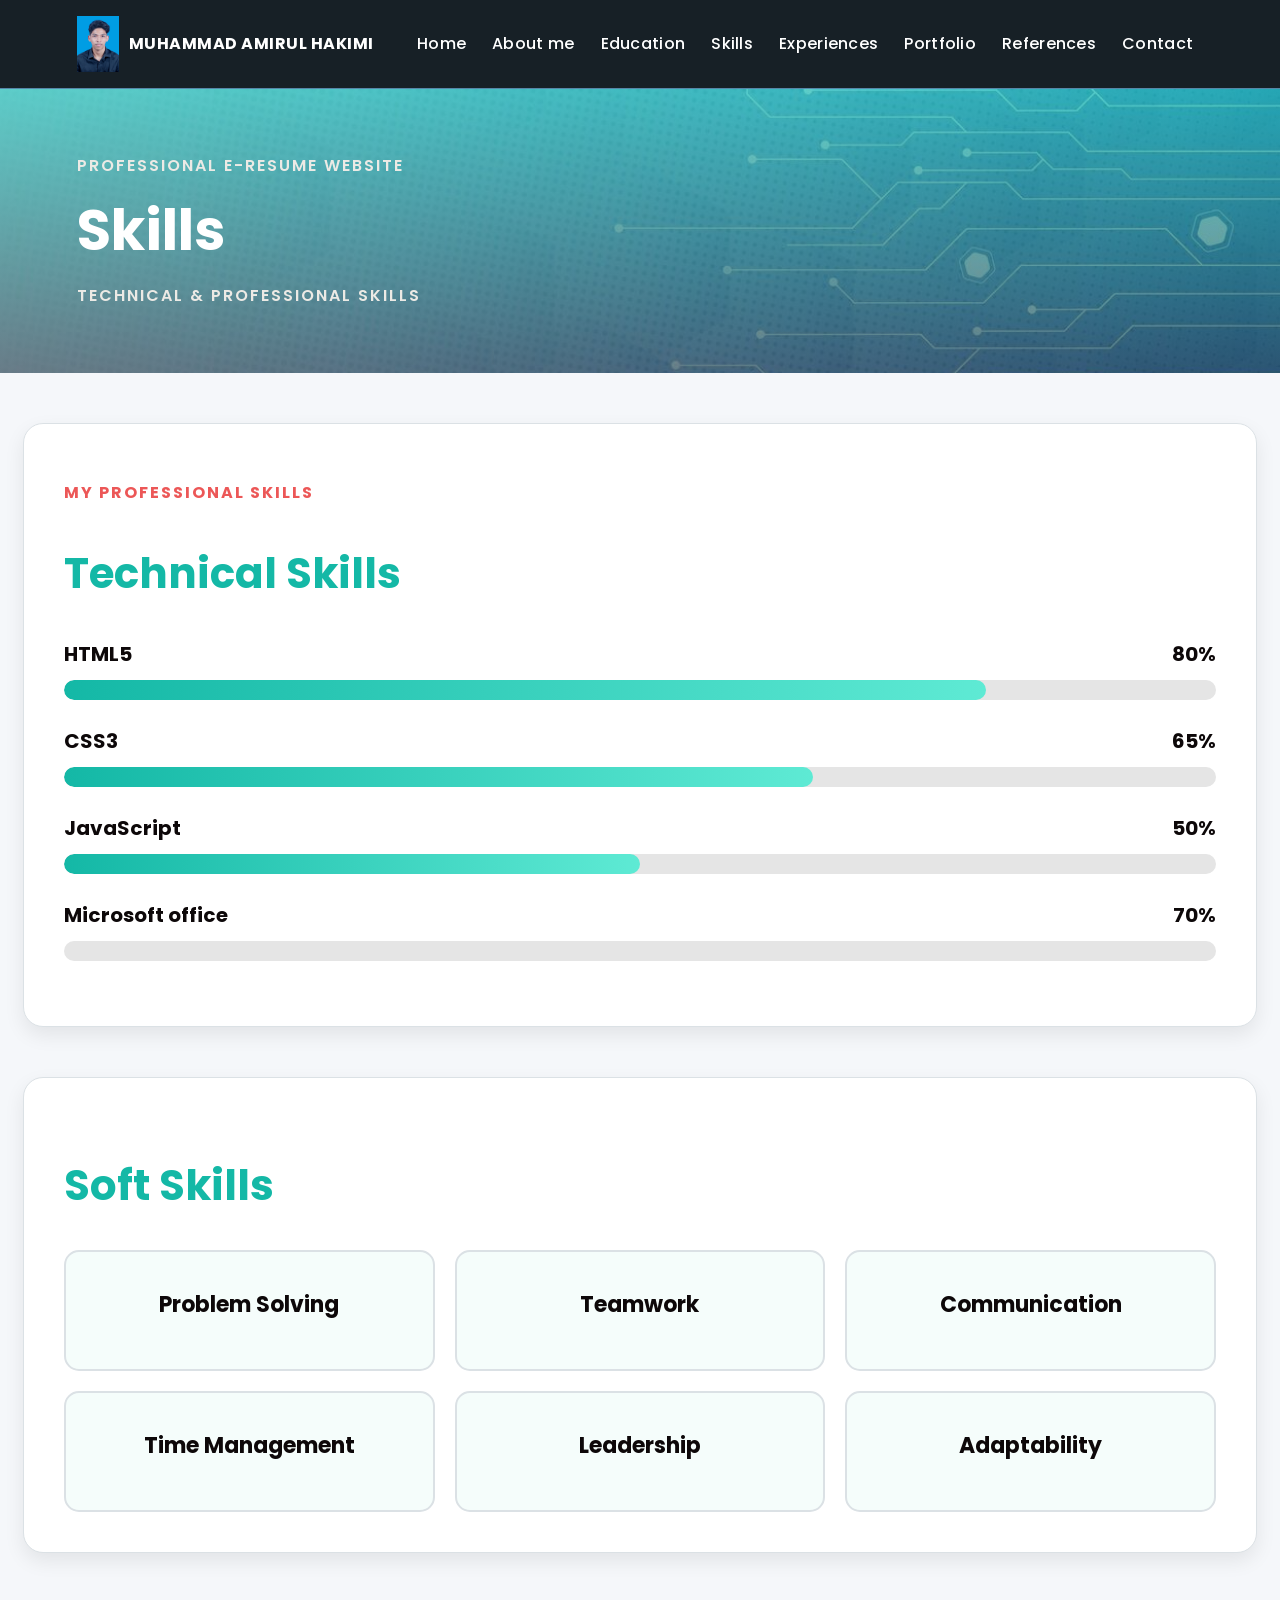
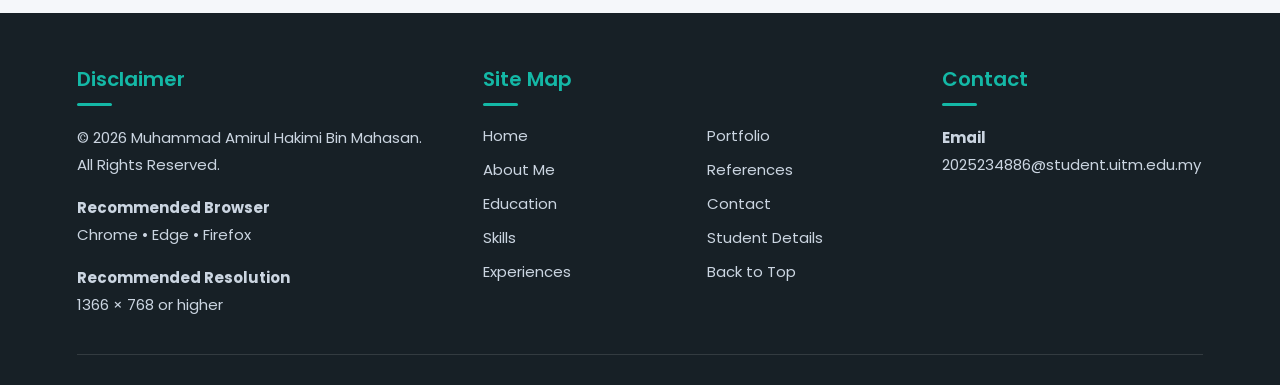
<file: skills.html>
﻿<!DOCTYPE html>
<html lang="en">

<head>
    <meta charset="UTF-8">
    <meta name="viewport" content="width=device-width, initial-scale=1.0">
    <meta name="description" content="Professional e-resume website for Muhammad Amirul Hakimi Bin Mahasan">
    <meta name="keywords" content="e-resume, data analyst, IMS458, HTML5, CSS3">
    <meta name="author" content="Muhammad Amirul Hakimi Bin Mahasan">
    <title>Professional E-resume Website | Skills</title>
    <link rel="preconnect" href="https://fonts.gstatic.com" crossorigin>
    <link href="https://fonts.googleapis.com/css2?family=Poppins:wght@300;400;500;600;700;800&display=swap"
        rel="stylesheet">
    <link rel="stylesheet" href="css/style.css">
</head>

<body>
    <header id="top" class="page-head">
        <nav class="navbar"><a class="brand" href="student.html"><img src="images/mie.jpeg"
                    alt="Website logo"><span>MUHAMMAD AMIRUL HAKIMI</span></a><button class="nav-toggle"
                type="button">Menu</button>
            <ul class="nav-menu">
                <li><a href="index.html">Home</a></li>
                <li><a href="aboutme.html">About me</a></li>
                <li><a href="education.html">Education</a></li>
                <li><a href="skills.html">Skills</a></li>
                <li><a href="experiences.html">Experiences</a></li>
                <li><a href="portfolio.html">Portfolio</a></li>
                <li><a href="references.html">References</a></li>
                <li><a href="contact.html">Contact</a></li>
            </ul>
        </nav>
        <section class="heading">
            <p>Professional E-resume Website</p>
            <h1>Skills</h1>
            <p>Technical & Professional Skills</p>
        </section>
    </header>
    <main>

        <section class="skills-section fade-up">

            <p class="tag">MY PROFESSIONAL SKILLS</p>

            <h2>Technical Skills</h2>

            <div class="skill">

                <div class="skill-name">
                    <span>HTML5</span>
                    <span>80%</span>
                </div>

                <div class="progress">
                    <div class="progress-bar" data-width="80%"></div>
                </div>

            </div>

            <div class="skill">

                <div class="skill-name">
                    <span>CSS3</span>
                    <span>65%</span>
                </div>

                <div class="progress">
                    <div class="progress-bar" data-width="65%"></div>
                </div>

            </div>

            <div class="skill">

                <div class="skill-name">
                    <span>JavaScript</span>
                    <span>50%</span>
                </div>

                <div class="progress">
                    <div class="progress-bar" data-width="50%"></div>
                </div>

            </div>

            <div class="skill">

                <div class="skill-name">
                    <span>Microsoft office</span>
                    <span>70%</span>
                </div>

                <div class="progress">
                    <div class="progress-bar" data-width="70%"></div>
                </div>

            </div>

        </section>

        <section class="soft-section">

            <h2>Soft Skills</h2>

            <div class="soft-grid">

                <div class="soft-card">

                    <h3>Problem Solving</h3>
                </div>

                <div class="soft-card">

                    <h3>Teamwork</h3>
                </div>

                <div class="soft-card">

                    <h3>Communication</h3>
                </div>

                <div class="soft-card">

                    <h3>Time Management</h3>
                </div>

                <div class="soft-card">

                    <h3>Leadership</h3>
                </div>

                <div class="soft-card">

                    <h3>Adaptability</h3>
                </div>

            </div>

        </section>

    </main>
    <footer>

        <div class="footer-container">

            <div class="footer-disclaimer">

                <h3>Disclaimer</h3>

                <p>
                    &copy; 2026 Muhammad Amirul Hakimi Bin Mahasan.<br>
                    All Rights Reserved.
                </p>

                <p>
                    <strong>Recommended Browser</strong><br>
                    Chrome • Edge • Firefox
                </p>

                <p>
                    <strong>Recommended Resolution</strong><br>
                    1366 × 768 or higher
                </p>

            </div>

            <div class="footer-links">

                <h3>Site Map</h3>

                <div class="footer-links-grid">

                    <div class="links-column">

                        <a href="index.html">Home</a>
                        <a href="aboutme.html">About Me</a>
                        <a href="education.html">Education</a>
                        <a href="skills.html">Skills</a>
                        <a href="experiences.html">Experiences</a>

                    </div>

                    <div class="links-column">

                        <a href="portfolio.html">Portfolio</a>
                        <a href="references.html">References</a>
                        <a href="contact.html">Contact</a>
                        <a href="student.html">Student Details</a>
                        <a href="#top">Back to Top</a>

                    </div>

                </div>

            </div>

            <div class="footer-contact">

                <h3>Contact</h3>

                <p>
                    <strong>Email</strong><br>
                    2025234886@student.uitm.edu.my
                </p>

            </div>

        </div>

    </footer>
    <script src="js/script.js"></script>
</body>

</html>
</file>
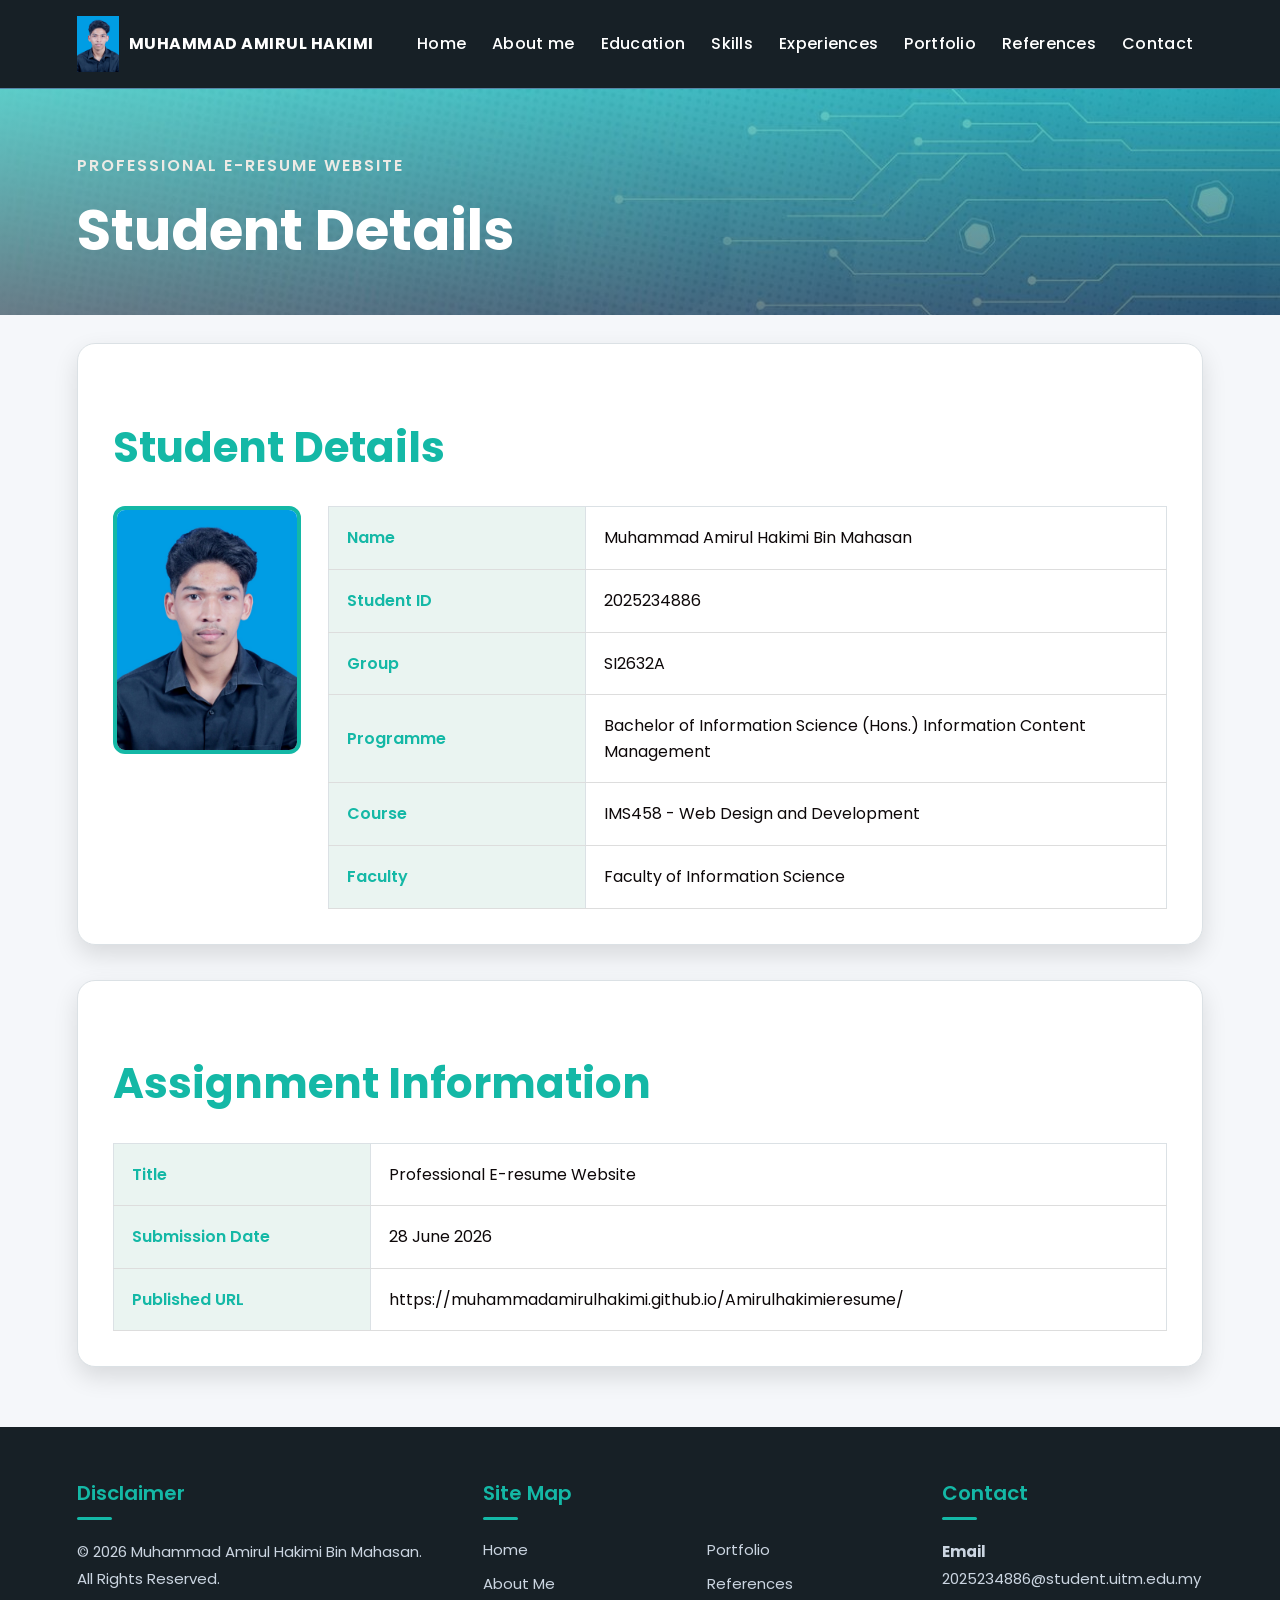
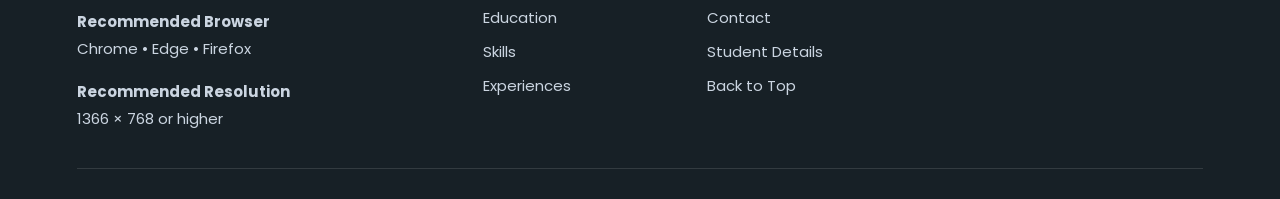
<file: student.html>
﻿<!DOCTYPE html>
<html lang="en">

<head>
    <meta charset="UTF-8">
    <meta name="viewport" content="width=device-width, initial-scale=1.0">
    <meta name="description" content="Professional e-resume website for Muhammad Amirul Hakimi Bin Mahasan">
    <meta name="keywords" content="e-resume, data analyst, IMS458, HTML5, CSS3">
    <meta name="author" content="Muhammad Amirul Hakimi Bin Mahasan">
    <title>Professional E-resume Website | Student Details</title>
    <link rel="preconnect" href="https://fonts.gstatic.com" crossorigin>
    <link href="https://fonts.googleapis.com/css2?family=Poppins:wght@300;400;500;600;700;800&display=swap"
        rel="stylesheet">
    <link rel="stylesheet" href="css/style.css">
</head>

<body>
    <header id="top" class="page-head">
        <nav class="navbar"><a class="brand" href="student.html"><img src="images/mie.jpeg"
                    alt="Website logo"><span>MUHAMMAD AMIRUL HAKIMI</span></a><button class="nav-toggle"
                type="button">Menu</button>
            <ul class="nav-menu">
                <li><a href="index.html">Home</a></li>
                <li><a href="aboutme.html">About me</a></li>
                <li><a href="education.html">Education</a></li>
                <li><a href="skills.html">Skills</a></li>
                <li><a href="experiences.html">Experiences</a></li>
                <li><a href="portfolio.html">Portfolio</a></li>
                <li><a href="references.html">References</a></li>
                <li><a href="contact.html">Contact</a></li>
            </ul>
        </nav>
        <section class="heading">
            <p>Professional E-resume Website</p>
            <h1>Student Details</h1>
        </section>
    </header>
    <main>

        <section class="student-card fade-up">

            <h2>Student Details</h2>

            <div class="student-header">

                <img src="images/mie.jpeg" alt="Muhammad Amirul Hakimi">

                <table class="student-table">

                    <tr>
                        <th>Name</th>
                        <td>Muhammad Amirul Hakimi Bin Mahasan</td>
                    </tr>

                    <tr>
                        <th>Student ID</th>
                        <td>2025234886</td>
                    </tr>

                    <tr>
                        <th>Group</th>
                        <td>SI2632A</td>
                    </tr>

                    <tr>
                        <th>Programme</th>
                        <td>Bachelor of Information Science (Hons.) Information Content Management</td>
                    </tr>

                    <tr>
                        <th>Course</th>
                        <td>IMS458 - Web Design and Development</td>
                    </tr>

                    <tr>
                        <th>Faculty</th>
                        <td>Faculty of Information Science</td>
                    </tr>

                </table>

            </div>

        </section>

        <section class="student-card">

            <h2>Assignment Information</h2>

            <table class="student-table">

                <tr>
                    <th>Title</th>
                    <td>Professional E-resume Website</td>
                </tr>

                <tr>
                    <th>Submission Date</th>
                    <td>28 June 2026</td>
                </tr>

                <tr>
                    <th>Published URL</th>
                    <td>https://muhammadamirulhakimi.github.io/Amirulhakimieresume/</td>
                </tr>

            </table>

        </section>

    </main>
    <footer>

        <div class="footer-container">

            <div class="footer-disclaimer">

                <h3>Disclaimer</h3>

                <p>
                    &copy; 2026 Muhammad Amirul Hakimi Bin Mahasan.<br>
                    All Rights Reserved.
                </p>

                <p>
                    <strong>Recommended Browser</strong><br>
                    Chrome • Edge • Firefox
                </p>

                <p>
                    <strong>Recommended Resolution</strong><br>
                    1366 × 768 or higher
                </p>

            </div>

            <div class="footer-links">

                <h3>Site Map</h3>

                <div class="footer-links-grid">

                    <div class="links-column">

                        <a href="index.html">Home</a>
                        <a href="aboutme.html">About Me</a>
                        <a href="education.html">Education</a>
                        <a href="skills.html">Skills</a>
                        <a href="experiences.html">Experiences</a>

                    </div>

                    <div class="links-column">

                        <a href="portfolio.html">Portfolio</a>
                        <a href="references.html">References</a>
                        <a href="contact.html">Contact</a>
                        <a href="student.html">Student Details</a>
                        <a href="#top">Back to Top</a>

                    </div>

                </div>

            </div>

            <div class="footer-contact">

                <h3>Contact</h3>

                <p>
                    <strong>Email</strong><br>
                    2025234886@student.uitm.edu.my
                </p>

            </div>

        </div>

    </footer>
    <script src="js/script.js"></script>
</body>

</html>
</file>
<file: css/style.css>
﻿body {
    margin: 0;
    background: #F5F7FA;
    color: #0d0809;
    font-family: 'Poppins', Arial, sans-serif;
    line-height: 1.6
}

img {
    max-width: 100%;
    height: auto;
    display: block;
}

a {
    color: #0b4f4a
}

.navbar {
    display: flex;
    justify-content: space-between;
    align-items: center;
    gap: 16px;
    padding: 16px 6vw;
    background: #172026;
    border-bottom: 1px solid #5587a8;
    position: sticky;
    top: 0;
    z-index: 5
}

.brand {
    display: flex;
    align-items: center;
    gap: 10px;
    text-decoration: none;
    color: white;
    font-weight: 700;
    letter-spacing: .5px;
}

.brand img {
    width: 42px
}

.nav-menu {
    display: flex;
    gap: 6px;
    list-style: none;
    margin: 0;
    padding: 0
}

.nav-menu a {
    display: block;
    padding: 8px 10px;
    border-radius: 6px;
    text-decoration: none;
    font-weight: 500;
    letter-spacing: .3px;
    color: #fff
}

.nav-menu a:hover {
    background: #0F766E;
    color: #fff
}

.nav-toggle {
    display: none
}

.page-head {
    background: #b2c2cd;
}

.heading {
    padding: 70px 6vw;

    background:
        linear-gradient(rgba(20, 184, 166, 0.60),
            rgba(23, 32, 38, 0.55)),
        url("../images/backgrounddd.jpg");

    background-size: cover;
    background-position: center;
    background-repeat: no-repeat;
    font-weight: 700;
    min-height: 120px;
    display: flex;
    flex-direction: column;
    justify-content: center;
}

.heading,
.hero,
main section {
    padding: 48px 6vw
}

.heading p {
    color: #eceae5;
    font-weight: bold;
    letter-spacing: 2px;
    font-weight: 600;
    text-transform: uppercase;
}

.tag {
    color: #ec5757;
    font-weight: 700;
    letter-spacing: 2px;
    text-transform: uppercase;
}

.heading h1 {
    color: white;
    font-weight: 700;
    font-size: 56px;
    line-height: 1.1;
    margin: .1em 0;
}

.hero h2 {
    font-size: 48px;
    font-weight: 700;
    color: #172026;
    line-height: 1.2;
    margin: 0 0 20px;
    letter-spacing: -0.5px;
}

.hero {
    display: grid;
    grid-template-columns: 3fr 2fr;
    align-items: flex-start;
    border-radius: 20px;
    border: 5px solid white;
    box-shadow: 0 15px 35px rgba(0, 0, 0, 0.2);
    gap: 36px;
    text-align: justify;
    min-height: 70vh
}

.btn {
    display: inline-block;
    background: #0F766E;
    color: #fff;
    border: 0;
    border-radius: 6px;
    padding: 11px 16px;
    font-weight: 700;
    text-decoration: none;
    cursor: pointer
}

.cards {
    display: grid;
    grid-template-columns: repeat(3, 1fr);
    gap: 24px
}

.section-title {
    display: none;
}

.hero-photo {
    display: flex;
    flex-direction: column;
    align-items: center;
    justify-content: center;
    text-align: center;
}

.hero-photo img {
    width: 280px;
    height: 360px;
    object-fit: cover;

    background: #fff;
    padding: 6px;

    border: 4px solid #4c5454;
    border-radius: 20px;

    box-shadow: 0 10px 25px rgba(0, 0, 0, .12);
    transition: all .3s ease;
}

.hero-photo img:hover {
    transform: translateY(-8px);
    box-shadow: 0 25px 45px rgba(0, 0, 0, .25);
}

.hero-photo h3 {
    margin-top: 18px;
    margin-bottom: 8px;
    font-size: 1.8rem;
    font-weight: 700;
    color: #172026;
}

.hero-photo p {
    margin: 0;
    font-size: 1rem;
    line-height: 1.6;
    color: #666;
}

.video-info {
    display: grid;
    grid-template-columns: 1.3fr 1fr;
    align-items: flex-start;
    gap: 40px;

    background: white;

    border-radius: 20px;
    border: 5px solid white;
    box-shadow: 0 15px 35px rgba(0, 0, 0, .2);

    overflow: hidden;
}

.video-box {
    width: 100%;
}

.video-box video {
    width: 100%;
    display: block;
    border-radius: 15px;
}

.video-text {
    min-width: 0;
    width: 100%;
}

.video-text h2 {
    font-size: 42px;
    font-weight: 700;
    color: #14B8A6;
    margin-bottom: 25px;
}

.video-text p {
    font-size: 18px;
    font-weight: 400;
    line-height: 1.9;
    color: #4B5563;
    text-align: justify;
    margin-bottom: 20px;
}

.cards article,
main section,
form {
    background: #fff;
    border: 1px solid #dbe1e5;
    border-radius: 8px;
    box-shadow: 0 14px 34px rgba(23, 32, 38, .1)
}

main section {
    margin: 28px 6vw;
    padding: 28px
}

.cards article {
    padding: 35px;
    min-height: 260px;
    display: flex;
    flex-direction: column;
    justify-content: flex-start;
}

.cards h2 {
    font-size: 30px;
    font-weight: 600;
    color: #172026;
    margin-bottom: 18px;
}

.cards p {
    font-size: 18px;
    font-weight: 400;
    line-height: 1.8;
    color: #4B5563;
    text-align: justify;
}

.profile {
    max-width: 260px;
    border: 1px solid #dbe1e5;
    border-radius: 8px;
    margin-bottom: 18px
}

.pills {
    display: flex;
    flex-wrap: wrap;
    gap: 10px;
    padding: 0;
    list-style: none
}

.pills li {
    background: #eaf4f1;
    border: 1px solid #dbe1e5;
    border-radius: 999px;
    padding: 8px 12px
}

table {
    width: 100%;
    border-collapse: collapse;
    background: #fff
}

caption {
    text-align: left;
    font-weight: 700;
    padding: 12px
}

th,
td {
    border: 1px solid #dbe1e5;
    padding: 12px;
    text-align: left
}

th {
    background: #eaf4f1
}

dl {
    display: grid;
    gap: 10px
}

dt {
    font-weight: 700
}

dd {
    margin: 0 0 8px
}

form {
    display: grid;
    gap: 12px;
    padding: 18px
}

input,
textarea {
    display: block;
    width: 100%;
    padding: 10px;
    border: 1px solid #dbe1e5;
    border-radius: 6px;
    font: inherit
}

@media(max-width:850px) {
    .nav-toggle {
        display: block
    }

    .nav-menu {
        display: none;
        position: absolute;
        left: 20px;
        right: 20px;
        top: 72px;
        flex-direction: column;
        background: #fff;
        border: 1px solid #dbe1e5;
        border-radius: 8px;
        padding: 12px
    }

    .nav-menu.open {
        display: flex
    }

    .hero,
    .cards {
        grid-template-columns: 1fr
    }
}

.education-section {
    width: 90%;
    margin: 50px auto;
}

.education-section h2 {
    margin-bottom: 30px;
    font-size: 42px;
    color: #172026;
}

.education-timeline {
    position: relative;
    border-left: 3px solid #dfe6e9;
    padding-left: 35px;
}

.timeline-item {
    position: relative;
    margin-bottom: 35px;
}

.timeline-dot {
    position: absolute;
    left: -44px;
    top: 45px;
    width: 16px;
    height: 16px;
    background: #14B8A6;
    border-radius: 50%;
    border: 3px solid white;
    box-shadow: 0 0 0 3px #dfe6e9;
}

.timeline-content {
    display: flex;
    align-items: center;
    gap: 35px;
    background: #fff;
    padding: 25px 35px;
    border-radius: 10px;
    box-shadow: 0 2px 10px rgba(0, 0, 0, .08);
    min-height: 160px;
}

.timeline-content:hover {
    transform: translateX(8px);
    box-shadow: 0 8px 20px rgba(0, 0, 0, .12);
}

.edu-logo-left {
    width: 100px;
    height: 100px;
    object-fit: contain;
    flex-shrink: 0;
}

.timeline-text h3 {
    margin: 0;
    color: #14B8A6;
    font-size: 30px;
    font-weight: 600;
}

.timeline-text span {
    display: block;
    margin: 15px 0;
    font-size: 20px;
    font-weight: bold;
    color: #222;
}

.timeline-text p {
    margin: 8px 0;
    font-size: 17px;
    color: #4B5563;
}

.timeline-text {
    flex: 1;
    text-align: left;
}

.about-section {
    width: 90%;
    margin: 50px auto;
}

.about-card {
    display: flex;
    align-items: center;
    gap: 50px;
    background: #ffffff;
    padding: 50px;
    border: 2px solid #d9d9d9;
    border-radius: 20px;
    box-shadow: 0 8px 20px rgba(0, 0, 0, 0.08);
}

.about-image img {
    width: 300px;
    height: 380px;
    object-fit: cover;
    border-radius: 20px;
    border: 5px solid #d6ecf5;
    box-shadow: 0 10px 20px rgba(0, 0, 0, .15);
}

.about-text {
    flex: 1;
    text-align: justify;
}

.about-text .tag {
    color: #ff5a5f;
    font-weight: bold;
    text-transform: uppercase;
    letter-spacing: 2px;
}

.about-text h2 {
    font-size: 42px;
    margin: 15px 0;
    color: #172026;
}

.about-text p {
    font-size: 18px;
    line-height: 1.8;
    color: #4B5563;
    text-align: justify;
}

.life-section {
    width: 90%;
    margin: 60px auto;
    display: grid;
    grid-template-columns: repeat(3, 1fr);
    gap: 30px;
}

.life-card {
    background: white;
    border: 2px solid #d9d9d9;
    border-radius: 20px;
    overflow: hidden;
    box-shadow: 0 8px 20px rgba(0, 0, 0, .08);
    transition: 0.3s;
}

.life-card:hover {
    transform: translateY(-10px);
    box-shadow: 0 15px 30px rgba(0, 0, 0, .15);
}

.life-card img {
    width: 100%;
    height: 250px;
    object-fit: cover;
}

.life-card h3 {
    font-size: 30px;
    font-weight: 600;
    color: #14B8A6;
    padding: 20px 20px 10px;
}

.life-card p {
    padding: 0 20px 20px;
    color: #4B5563;
    line-height: 1.7;
    text-align: justify;
}

.personal-info {
    width: 90%;
    max-width: 1200px;
    margin: 50px auto;
    padding: 40px;
    background: #fff;
    border-radius: 20px;
    box-shadow: 0 5px 15px rgba(0, 0, 0, .08);
    border: 2px solid #ddd;
    box-sizing: border-box;
}

.personal-info h2 {
    text-align: center;
    font-size: 42px;
    color: #14B8A6;
    margin-bottom: 30px;
}

.info-grid {
    display: grid;
    grid-template-columns: repeat(2, 1fr);
    gap: 25px;
}

.info-card {
    background: #f8fbfc;
    border: 1px solid #ddd;
    border-radius: 15px;
    padding: 20px;
    min-height: 120px;
    transition: 0.3s;
}

.info-card:hover {
    transform: translateY(-5px);
    box-shadow: 0 8px 20px rgba(0, 0, 0, .1);
}

.info-card h3 {
    margin-top: 0;
    color: #14B8A6;
    font-size: 24px;
}

.info-card p {
    color: #4B5563;
    font-size: 18px;
    line-height: 1.7;
}

.info-card:last-child {
    grid-column: 1/3;
}

.skills-section {
    width: 90%;
    margin: 50px auto;
    background: #ffffff;
    padding: 40px;
    border-radius: 20px;
    box-shadow: 0 8px 20px rgba(0, 0, 0, 0.08);
}

.skills-section h2 {
    font-size: 42px;
    color: #14B8A6;
    margin-bottom: 30px;
}

.skill {
    margin-bottom: 25px;
}

.skill-name {
    display: flex;
    justify-content: space-between;
    font-size: 20px;
    font-weight: bold;
    margin-bottom: 10px;
}

.progress {
    width: 100%;
    height: 20px;
    background: #e5e5e5;
    border-radius: 50px;
    overflow: hidden;
}

.progress-bar {
    width: 0;
    height: 100%;
    border-radius: 50px;
    background: linear-gradient(to right, #14B8A6, #5EEAD4);
    transition: width 2s ease-in-out;
}

.html {
    width: 90%;
}

.css {
    width: 85%;
}

.javascript {
    width: 75%;
}

.excel {
    width: 90%;
}

.data {
    width: 85%;
}

.dashboard {
    width: 80%;
}

.soft-section {
    width: 90%;
    margin: 40px auto;
    background: #ffffff;
    padding: 40px;
    border-radius: 20px;
    box-shadow: 0 8px 20px rgba(0, 0, 0, 0.08);
}

.soft-section h2 {
    font-size: 42px;
    color: #14B8A6;
    margin-bottom: 30px;
}

.soft-grid {
    display: grid;
    grid-template-columns: repeat(3, 1fr);
    gap: 20px;
}

.soft-card {
    background: #f5fdfb;
    border: 2px solid #dbe1e5;
    border-radius: 15px;
    padding: 25px;
    text-align: center;
    transition: .3s;
}

.soft-card h3 {
    margin-top: 10px;
    font-size: 22px;
}

.soft-card:hover {
    background: #14B8A6;
    color: white;
    transform: translateY(-8px);
    box-shadow: 0 10px 20px rgba(0, 184, 148, .3);
}

@media(max-width:768px) {

    .soft-grid {

        grid-template-columns: 1fr;

    }

}

.experience-container {
    width: 90%;
    margin: 50px auto;
}

.experience-container h2 {
    font-size: 42px;
    color: #14B8A6;
    margin-bottom: 40px;
}

.feature-card {
    display: flex;
    align-items: center;
    gap: 40px;
    background: white;
    border-radius: 20px;
    overflow: hidden;
    box-shadow: 0 8px 20px rgba(0, 0, 0, .08);
    margin-bottom: 35px;
    transition: .4s;
}

.feature-card:hover {
    transform: translateY(-8px);
    box-shadow: 0 15px 30px rgba(0, 0, 0, .15);
}

.feature-card img {
    width: 45%;
    height: 300px;
    object-fit: cover;
}

.feature-content {
    padding: 30px;
}

.feature-content h3 {
    font-size: 30px;
    color: #14B8A6;
    font-weight: 600;
    margin-bottom: 10px;
}

.feature-content span {
    font-weight: bold;
    color: #777;
}

.feature-content p {
    margin-top: 20px;
    line-height: 1.8;
    text-align: justify;
}

.experience-grid {
    display: grid;
    grid-template-columns: 1fr 1fr;
    gap: 30px;
    margin-bottom: 35px;
}

.small-card {
    background: white;
    border-radius: 20px;
    overflow: hidden;
    box-shadow: 0 8px 20px rgba(0, 0, 0, .08);
    transition: .4s;
}

.small-card:hover {
    transform: translateY(-8px);
}

.small-card img {
    width: 100%;
    height: 220px;
    object-fit: cover;
}

.card-content {
    padding: 25px;
}

.card-content h3 {
    color: #14B8A6;
    margin-bottom: 10px;
}

.card-content p {
    text-align: justify;
}

@media(max-width:768px) {

    .feature-card {

        flex-direction: column;

    }

    .feature-card img {

        width: 100%;

    }

    .experience-grid {

        grid-template-columns: 1fr;

    }

}

.portfolio-container {
    width: 90%;
    margin: 50px auto;
}

.portfolio-container h2 {
    text-align: center;
    font-size: 42px;
    color: #14B8A6;
    margin-bottom: 40px;
}

.featured-project {
    display: flex;
    align-items: center;
    gap: 50px;
    background: white;
    padding: 40px;
    border-left: 8px solid #0F766E;
    border-radius: 20px;
    box-shadow: 0 10px 25px rgba(0, 0, 0, .1);
    transition: 0.4s;
}

.featured-project:hover {
    transform: translateY(-8px);
    box-shadow: 0 15px 35px rgba(0, 0, 0, .18);
}

.featured-project img {
    width: 48%;
    border-radius: 15px;
    border: 2px solid #e5e5e5;
    transition: 0.4s;
}

.featured-project:hover img {
    transform: scale(1.03);
}

.featured-content {
    width: 52%;
}

.featured-content h3 {
    font-size: 36px;
    font-weight: 700;
    color: #172026;
    margin-bottom: 15px;
}

.featured-content span {
    display: inline-block;
    background: #E0F2FE;
    color: #0369A1;
    padding: 8px 18px;
    border-radius: 30px;
    font-weight: bold;
    margin-bottom: 20px;
}

.featured-content p {
    font-size: 18px;
    line-height: 1.8;
    color: #4B5563;
    margin-bottom: 25px;
}

.project-btn {
    display: inline-block;
    padding: 14px 28px;
    background: #0F766E;
    color: white;
    text-decoration: none;
    border-radius: 8px;
    font-weight: bold;
    transition: 0.3s;
}

.project-btn:hover {
    background: #0F766E;
    transform: scale(1.05);
}

.latest-title {
    text-align: center;
    margin-bottom: 25px;
    font-weight: bold;
}

.portfolio-grid {
    display: grid;
    grid-template-columns: repeat(3, 1fr);
    gap: 25px;
}

.portfolio-card {
    position: relative;
    overflow: hidden;
    border-radius: 20px;
    box-shadow: 0 8px 20px rgba(0, 0, 0, .08);
}

.portfolio-card img {
    width: 100%;
    height: 260px;
    object-fit: cover;
    transition: .5s;
}

.portfolio-card:hover img {
    transform: scale(1.1);
}

.overlay {
    position: absolute;
    inset: 0;
    background: rgba(0, 184, 148, .85);
    color: white;
    display: flex;
    flex-direction: column;
    justify-content: center;
    align-items: center;
    opacity: 0;
    transition: .4s;
}

.portfolio-card:hover .overlay {
    opacity: 1;
}

.overlay h4 {
    font-size: 26px;
    margin-bottom: 10px;
}

.overlay p {
    font-size: 18px;
}

@media(max-width:768px) {
    .featured-project {
        flex-direction: column;
    }

    .featured-project img {
        width: 100%;
    }

    .portfolio-grid {
        grid-template-columns: 1fr;
    }
}

.reference-section {
    width: 90%;
    margin: 60px auto;
}

.reference-section h2 {
    text-align: center;
    font-size: 42px;
    color: #172026;
    margin-bottom: 40px;
}

.reference-card {
    background: #ffffff;
    padding: 30px;
    margin-bottom: 25px;
    border-left: 6px solid #14B8A6;
    border-radius: 15px;
    box-shadow: 0 8px 20px rgba(0, 0, 0, .08);
    transition: 0.3s;
}

.reference-card:hover {
    transform: translateY(-5px);
    box-shadow: 0 12px 25px rgba(0, 0, 0, .12);
}

.reference-info h3 {
    margin: 0;
    font-size: 30px;
    font-weight: 600;
    color: #0F766E;
}

.reference-info h4 {
    margin: 10px 0;
    color: #444;
}

.reference-info p {
    margin: 5px 0;
    color: #4B5563;
    line-height: 1.7;
}

.quote {
    margin-top: 15px;
    font-style: italic;
    color: #4B5563;
}

.reference-note {
    margin-top: 40px;
    background: #f5f5f5;
    padding: 20px;
    border-left: 6px solid #14B8A6;
    border-radius: 10px;
    text-align: center;
    color: #555;
    font-size: 17px;
}

@keyframes fadeUp {

    from {
        opacity: 0;
        transform: translateY(50px);
    }

    to {
        opacity: 1;
        transform: translateY(0);
    }

}

.fade-up {

    opacity: 0;
    animation: fadeUp 1s ease forwards;
}

.fade-up {

    opacity: 0;

    transform: translateY(50px);

    transition: all 0.8s ease;

}

.fade-up.active {

    opacity: 1;

    transform: translateY(0);

}

.student-card {
    background: #fff;
    padding: 35px;
    margin-bottom: 35px;
    border-radius: 18px;
    box-shadow: 0 10px 25px rgba(0, 0, 0, .12);
}

.student-card h2 {
    font-size: 42px;
    color: #14B8A6;
    margin-bottom: 25px;
}

.student-header {
    display: grid;
    grid-template-columns: 180px 1fr;
    gap: 35px;
    align-items: start;
}

.student-header img {
    width: 180px;
    border-radius: 12px;
    border: 4px solid #14B8A6;
}

.student-table {
    width: 100%;
    border-collapse: collapse;
}

.student-table th,
.student-table td {
    padding: 18px;
    border-bottom: 1px solid #ddd;
    text-align: left;
}

.student-table th {
    width: 220px;
    color: #14B8A6;
    font-weight: 600;
}

footer {
    background: #172026;
    color: #FFFFFF;
    margin-top: 60px;
    padding: 30px 6%;
}

.footer-container {
    display: grid;
    grid-template-columns: 1.4fr 1.6fr 1fr;
    gap: 40px;
    align-items: flex-start;
}

.footer-disclaimer h3,
.footer-links h3,
.footer-contact h3 {
    color: #14B8A6;
    font-size: 20px;
    font-weight: 600;
    margin-bottom: 18px;
    position: relative;
}

.footer-disclaimer h3::after,
.footer-links h3::after,
.footer-contact h3::after {
    content: "";
    display: block;
    width: 35px;
    height: 3px;
    background: #14B8A6;
    border-radius: 20px;
    margin-top: 8px;
}

.footer-disclaimer p,
.footer-contact p {
    color: #CBD5E1;
    font-size: 15px;
    line-height: 1.8;
    margin-bottom: 16px;
}

.footer-links-grid {
    display: grid;
    grid-template-columns: 1fr 1fr;
    gap: 30px;
    margin-top: 15px;
}

.links-column {
    display: flex;
    flex-direction: column;
}

.footer-links a {
    display: block;
    color: #CBD5E1;
    text-decoration: none;
    margin-bottom: 10px;
    font-size: 15px;
    transition: .3s ease;
}

.footer-links a:hover {
    color: #14B8A6;
    transform: translateX(3px);
}

.back-top {
    color: #14B8A6 !important;
    font-weight: 600;
    margin-top: 15px;
}

.back-top:hover {
    color: #5EEAD4 !important;
    text-decoration: underline;
}

footer::after {
    content: "";
    display: block;
    margin-top: 20px;
    border-top: 1px solid rgba(255, 255, 255, .12);
}


@media (max-width:768px) {

    footer {
        padding: 35px 6%;
    }

    .footer-container {
        grid-template-columns: 1fr;
        gap: 35px;
        text-align: center;
    }

    .footer-disclaimer h3::after,
    .footer-links h3::after,
    .footer-contact h3::after {
        margin: 8px auto 0;
    }

    .footer-links-grid {
        grid-template-columns: 1fr;
        gap: 10px;
    }

    .footer-links a:hover {
        transform: none;
    }

}
</file>
